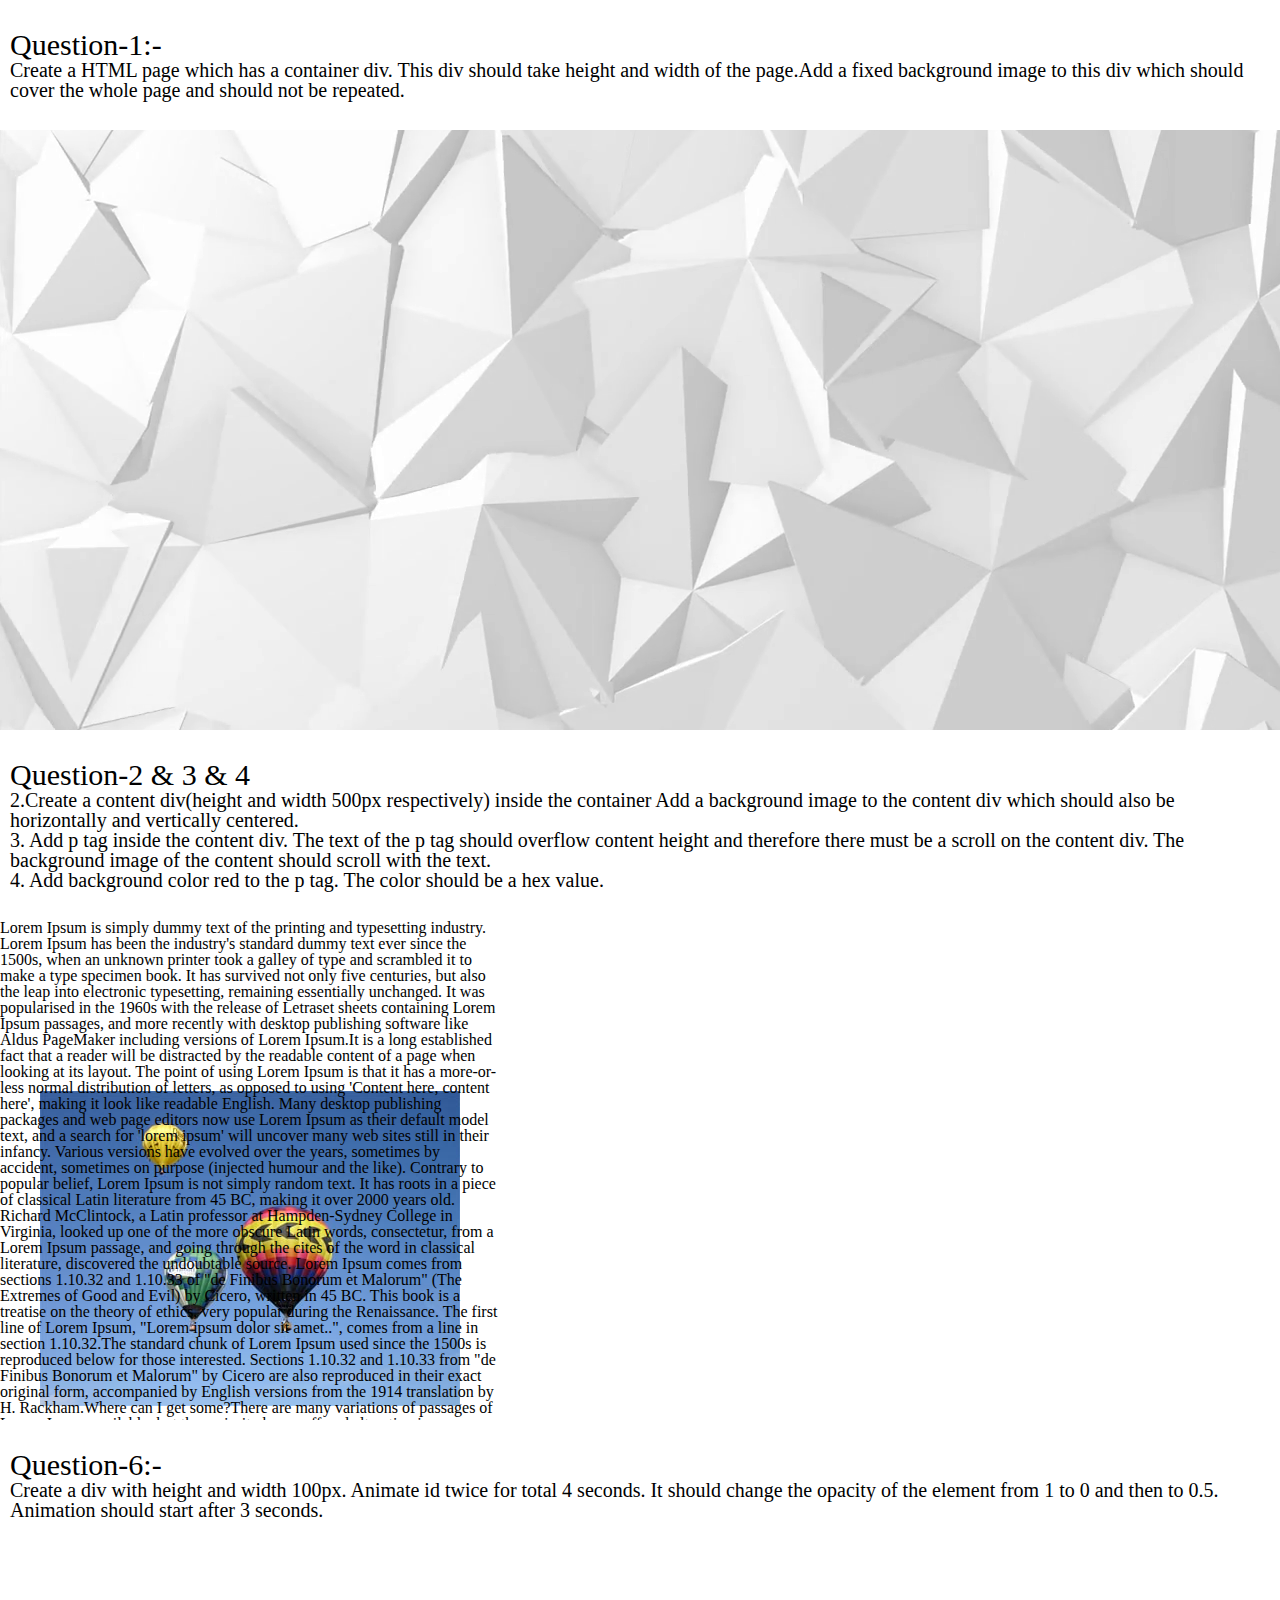
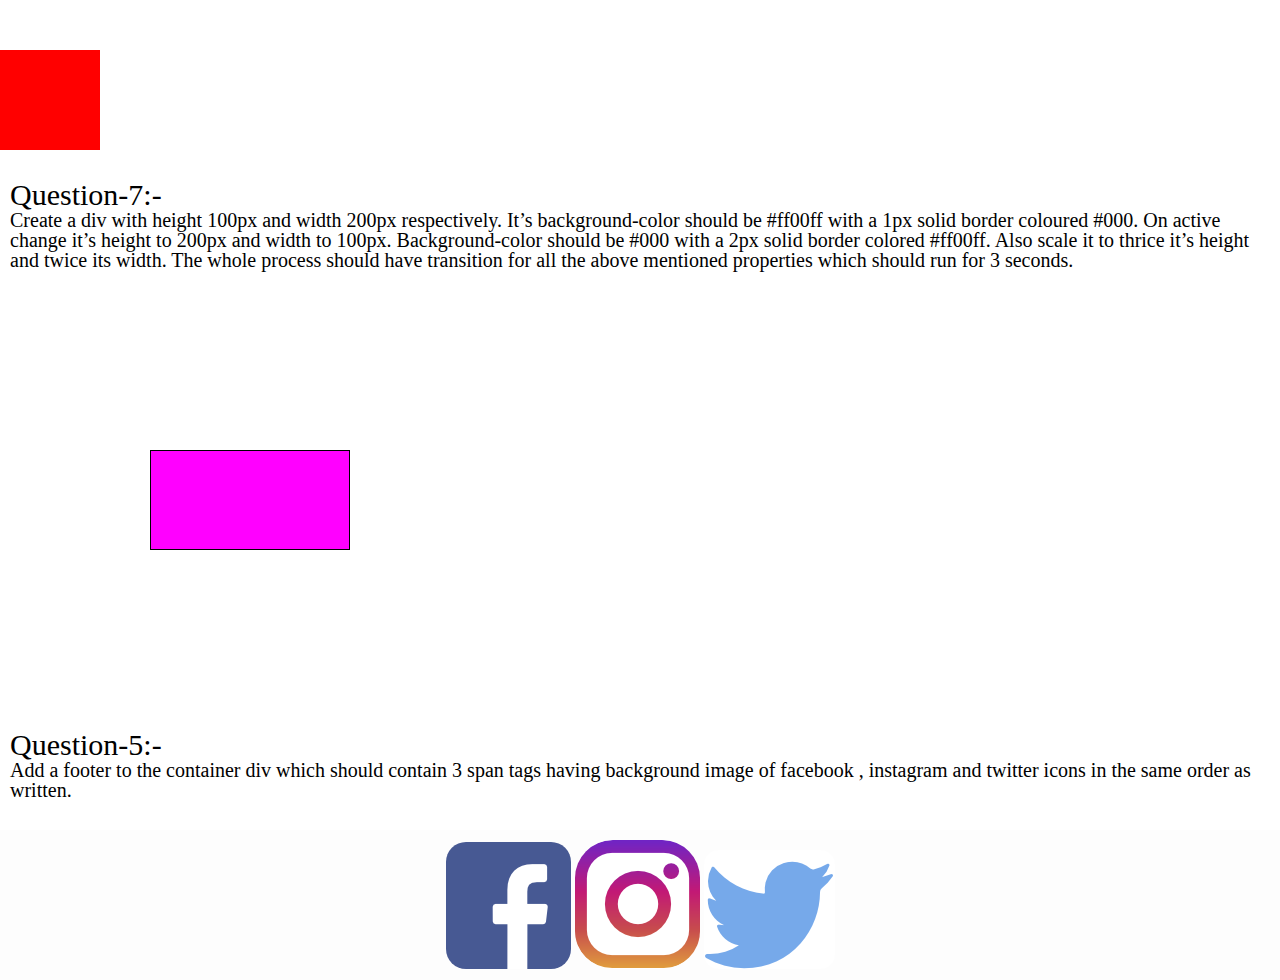
<file: Background,Animation and Sprites Exercise/index.html>
<!DOCTYPE html>
<html>
<head>
	<title>Background,Animation and Sprites Exercise</title>
	<meta charset="utf-8">
	<link rel="stylesheet" type="text/css" href="style.css">
</head>
<body>
	<h2>Question-1:-
		<p>Create a HTML page which has a container div. This div should take height and width of the page.Add a fixed background image to this div which should cover the whole page and should not be repeated. </p>
	</h2>
	<div class="container"></div>
	
	<h2>Question-2 & 3 & 4
		<p>2.Create a content div(height and width 500px respectively) inside the container Add a background image  to the content div which should also be horizontally and vertically centered.<br/>
		3. Add p tag inside the content div. The text of the p tag  should overflow content height and therefore there must be a scroll on the content div. The background image of the content should scroll with the text.
		<br/>4. Add background color red to the p tag. The color should be a hex value.</p>
	</h2>
	<div class="content">
		<p>Lorem Ipsum is simply dummy text of the printing and typesetting industry. Lorem Ipsum has been the industry's standard dummy text ever since the 1500s, when an unknown printer took a galley of type and scrambled it to make a type specimen book. It has survived not only five centuries, but also the leap into electronic typesetting, remaining essentially unchanged. It was popularised in the 1960s with the release of Letraset sheets containing Lorem Ipsum passages, and more recently with desktop publishing software like Aldus PageMaker including versions of Lorem Ipsum.It is a long established fact that a reader will be distracted by the readable content of a page when looking at its layout. The point of using Lorem Ipsum is that it has a more-or-less normal distribution of letters, as opposed to using 'Content here, content here', making it look like readable English. Many desktop publishing packages and web page editors now use Lorem Ipsum as their default model text, and a search for 'lorem ipsum' will uncover many web sites still in their infancy. Various versions have evolved over the years, sometimes by accident, sometimes on purpose (injected humour and the like).
		Contrary to popular belief, Lorem Ipsum is not simply random text. It has roots in a piece of classical Latin literature from 45 BC, making it over 2000 years old. Richard McClintock, a Latin professor at Hampden-Sydney College in Virginia, looked up one of the more obscure Latin words, consectetur, from a Lorem Ipsum passage, and going through the cites of the word in classical literature, discovered the undoubtable source. Lorem Ipsum comes from sections 1.10.32 and 1.10.33 of "de Finibus Bonorum et Malorum" (The Extremes of Good and Evil) by Cicero, written in 45 BC. This book is a treatise on the theory of ethics, very popular during the Renaissance. The first line of Lorem Ipsum, "Lorem ipsum dolor sit amet..", comes from a line in section 1.10.32.The standard chunk of Lorem Ipsum used since the 1500s is reproduced below for those interested. Sections 1.10.32 and 1.10.33 from "de Finibus Bonorum et Malorum" by Cicero are also reproduced in their exact original form, accompanied by English versions from the 1914 translation by H. Rackham.Where can I get some?There are many variations of passages of Lorem Ipsum available, but the majority have suffered alteration in some form, by injected humour, or randomised words which don't look even slightly believable. If you are going to use a passage of Lorem Ipsum, you need to be sure there isn't anything embarrassing hidden in the middle of text. All the Lorem Ipsum generators on the Internet tend to repeat predefined chunks as necessary, making this the first true generator on the Internet. It uses a dictionary of over 200 Latin words, combined with a handful of model sentence structures, to generate Lorem Ipsum which looks reasonable. The generated Lorem Ipsum is therefore always free from repetition, injected humour, or non-characteristic words etc.</p>
	</div>
	
	<h2>Question-6:- 
		<p> Create a div with height and width 100px. Animate id twice for total 4 seconds. It should change the opacity of the element from 1 to 0 and then to 0.5. Animation should start after 3 seconds.</p>
	</h2>
	<div id="animation"></div>
	
	<h2> Question-7:-
		<p>Create a div with height 100px and width 200px respectively. It’s background-color should be #ff00ff with a 1px solid border coloured #000. On active change it’s height to 200px and width to 100px. Background-color should be #000 with a 2px solid border colored #ff00ff. Also scale it to thrice it’s height and twice its width. The whole process should have transition for all the above mentioned properties which should run for 3 seconds.</p>
	</h2>
	<div class="animate"></div>
	
	<h2> Question-5:-
		<p>Add a footer to the container div which should contain 3 span tags having background image of facebook , instagram and twitter icons in the same order as written. </p> 
	</h2>
	<footer>
		<span class="fb-img"></span>
		<span class="insta-img"></span>
		<span class="twitter-img"></span>
	</footer>
</body>
</html>
</file>
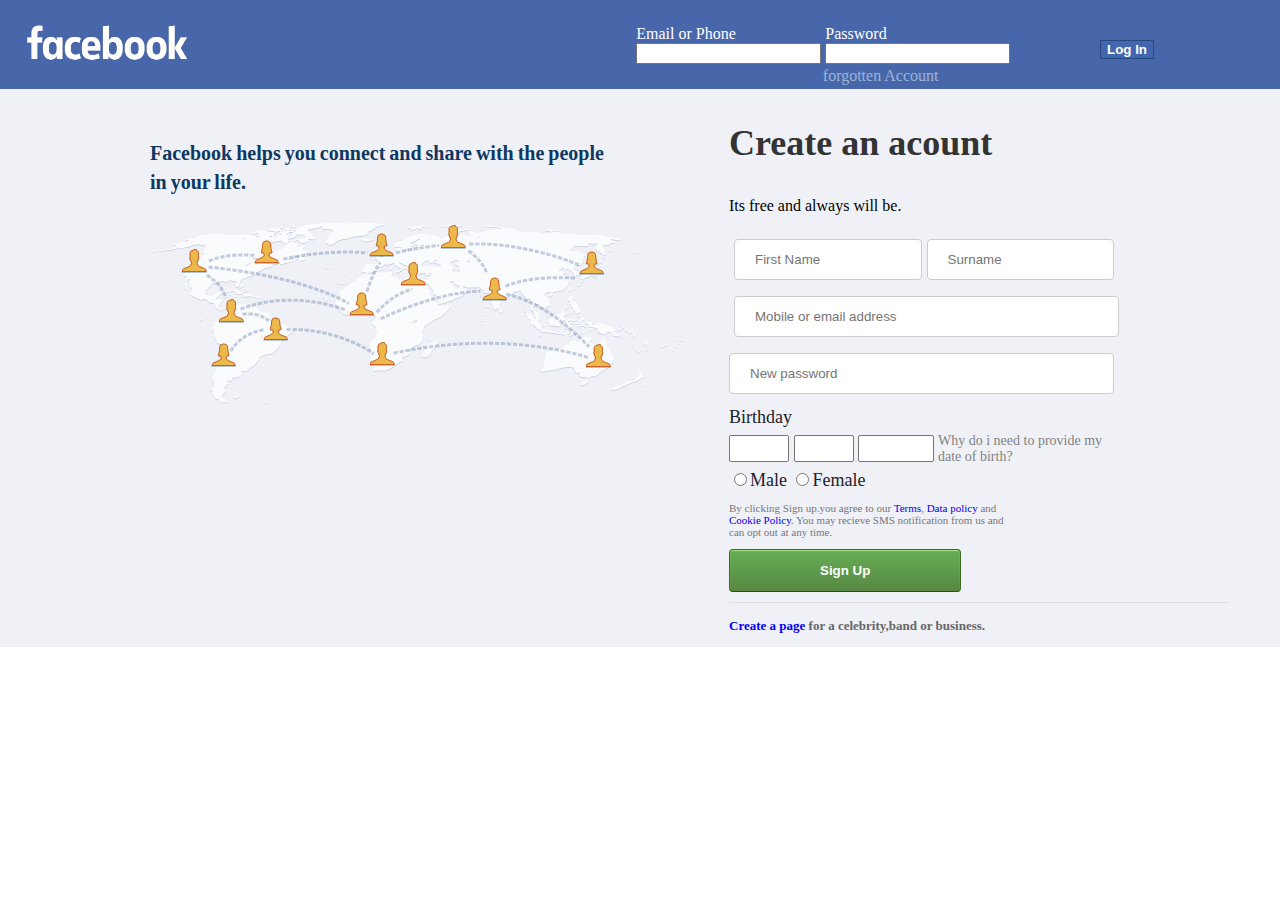
<file: Facebook login page/index.html>
<!DOCTYPE html>
<html>
<head>
	<title>Facebook page</title>
	<meta name="viewport" content="width=device-width,initial-scale=1,maximum-scale=1,user-scalable=no">
	<link rel="stylesheet" href="https://use.fontawesome.com/releases/v5.7.2/css/all.css" integrity="sha384-fnmOCqbTlWIlj8LyTjo7mOUStjsKC4pOpQbqyi7RrhN7udi9RwhKkMHpvLbHG9Sr" crossorigin="anonymous">
	<link rel="stylesheet" type="text/css" href="main.css">
</head>
<body>
	<header>
		<div class="head">
			<img src="images/facebook.png" width="100px" height="100px">
		</div>

		<div class="head" >
			<div class="email">
				<label for="Email">Email or Phone</label><br/>
				<input type="text" name="Email">
			</div>
			<div class="password">
				<label for="password">Password</label><br/>
				<input type="password" name="password">
			</div>
		</div>
			<div class="text"><a  href="javaScript:void(0)">forgotten Account</a> </div>

		</div>
		<div class="button">
			<button class="log"><a href="javaScript:void(0)"><b> Log In</b> </a> </button>
		</div>
	</header>

	<div class="content">
		<div class="left">
			<p>Facebook helps you connect and share with the people in your life.</p>
			<img src="images/logo.png">
		</div>

		<div class="form">
			<h2 >Create an acount</h2>
			<p>Its free and always will be.</p>

			<form>
				<div class="form1">
					<span class="namebox">
						<input type="text" name="First Name" placeholder="First Name" required>
						<input type="text" name="Surname" placeholder="Surname" required>
					</span>
					<div>
						<input type="text" name="email" placeholder="Mobile or email address" autocomplete="off" required>
					</div>
					<div>
						<input type="password" name="password" placeholder="New password" required>
					</div>
				</div>
				<div class="radio">
					<label for="birthday">Birthday</label>
					<div class="date">
						<input type="number" name="date" min="1" max="31" />
						<input type="number" name="month" min="1" max="12" />
						<input type="number" name="year" min="1900" max="9999" />
					</div>
				</div>
				<div class="text1">
					<a href="javaScript:void(0)">Why do i need to provide my <br/> date of birth?</a> 
				</div>
				<div class="radio">
					<input type="radio" name="gender" value="Male">Male
					<input type="radio" name="gender" value="Female">Female
				</div>
				<div class="policy">
					<p>By clicking Sign up.you agree to our <a href="javaScript:void(0)">Terms</a>,<a href="javaScript:void(0)"> Data policy</a> and<br/> <a href="javaScript:void(0)">Cookie Policy</a>. You may recieve SMS notification from us and<br/> can opt out at any time.</p>
				</div>

				<button class="button"><a href="javaScript:void(0)"><b>Sign Up</b></a> </button>

				<div class="create">
					<p><a href="javaScript:void(0)"><b> Create a page </a> for a celebrity,band or business.</b> </p>
				</div>

			</form>
		</div>
		
	</div>
</body>
</html>
</file>
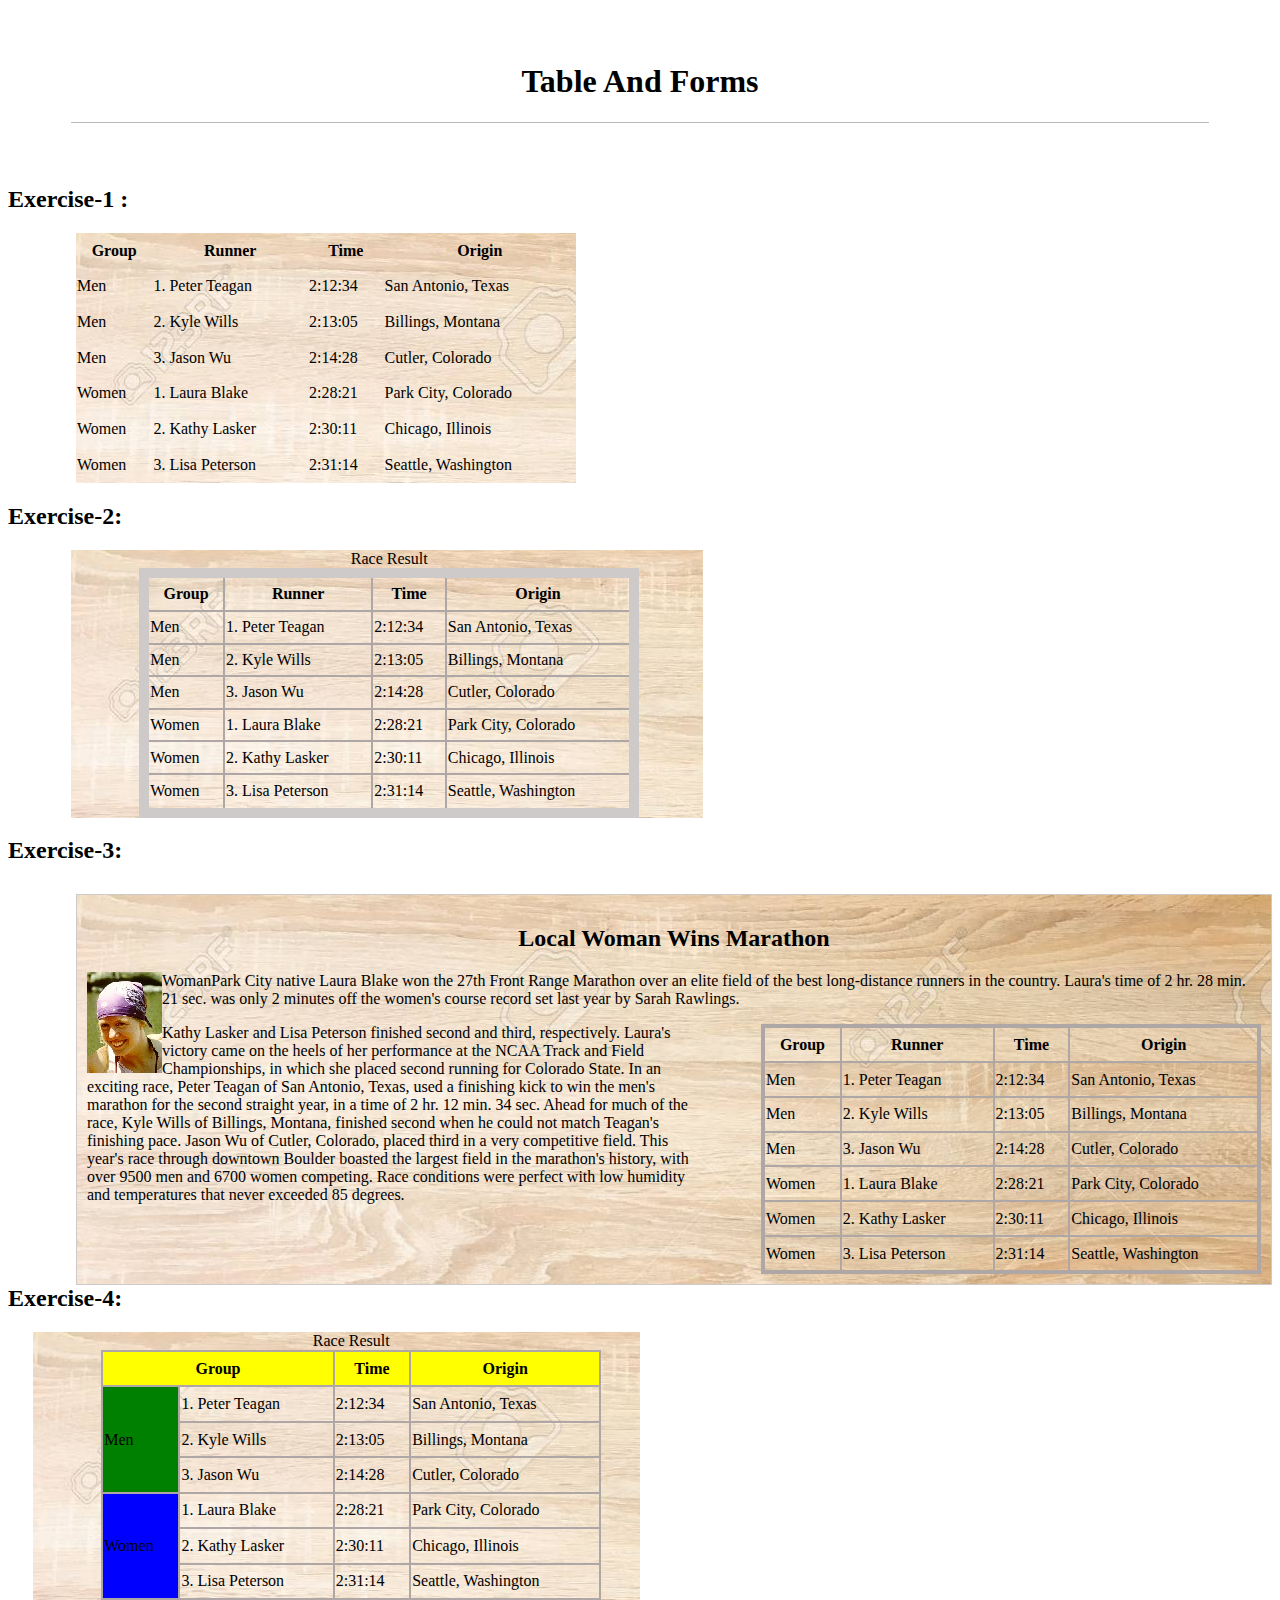
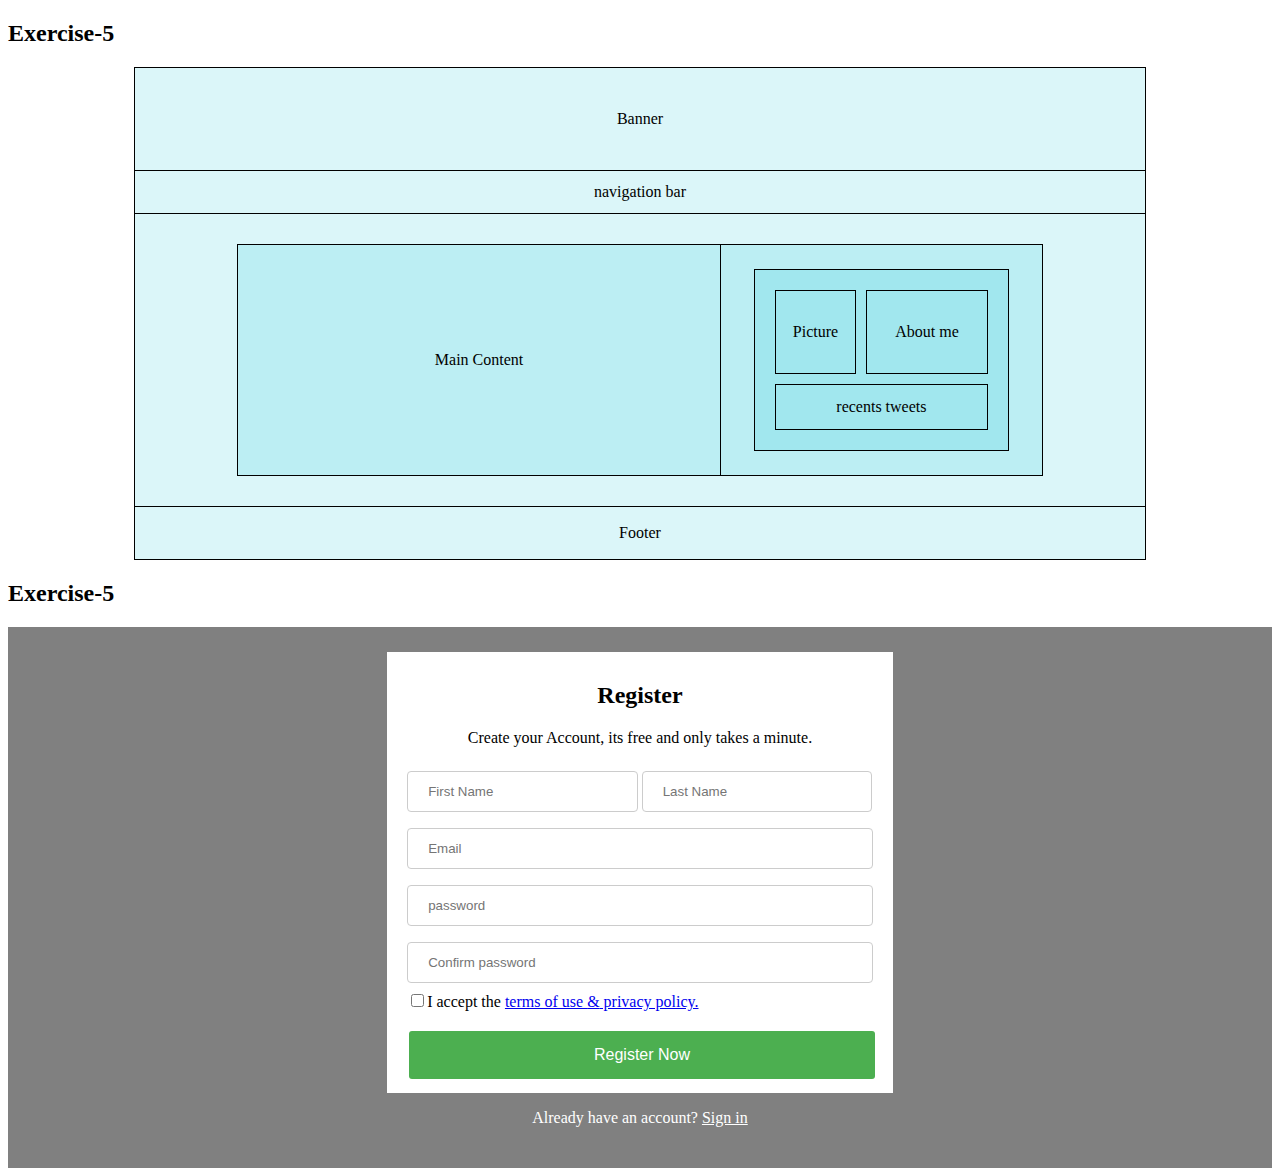
<file: Form and Tables/index.html>
<!DOCTYPE html>
<html>
<head>
	<title>Table and forms</title>
	<meta charset="utf-8">
	<link rel="stylesheet" type="text/css" href="style.css">
</head>
<body>
	<header>
		<h1> Table And Forms</h1>

	</header>
	<div class="ex1">
		<h2>Exercise-1 :</h2>
		<table>
			<tr>
				<th>Group</th>
				<th>Runner</th>
				<th>Time</th>
				<th>Origin</th>
			</tr>
			<tr>
				<td>Men</td>
		        <td>1. Peter Teagan</td>
		        <td>2:12:34</td>
		        <td>San Antonio, Texas</td>
		    </tr>
		    <tr>
		    	<td>Men</td>
		        <td>2. Kyle Wills</td>
		        <td>2:13:05</td>
		        <td>Billings, Montana</td>
		    </tr>
		    <tr>
		        <td>Men</td>
		        <td>3. Jason Wu</td>
		        <td>2:14:28</td>
		        <td>Cutler, Colorado</td>
		    </tr>
		    <tr>
		        <td>Women</td>
		        <td>1. Laura Blake</td>
		        <td>2:28:21</td>
		        <td>Park City, Colorado</td>
		    </tr>
		    <tr>
		        <td>Women</td>
		        <td>2. Kathy Lasker</td>
		        <td>2:30:11</td>
		        <td>Chicago, Illinois</td>
		    </tr>
		    <tr>
		        <td>Women</td>
		        <td>3. Lisa Peterson</td>
		        <td>2:31:14</td>
		        <td>Seattle, Washington</td>
		    </tr>
		</table>
	</div>
	<h2>Exercise-2:</h2>
	<div class="ex2">
		<table>
			<caption>Race Result</caption>
			<tr>
				<th>Group</th>
				<th>Runner</th>
				<th>Time</th>
				<th>Origin</th>
			</tr>
			<tr>
				<td>Men</td>
		        <td>1. Peter Teagan</td>
		        <td>2:12:34</td>
		        <td>San Antonio, Texas</td>
		    </tr>
		    <tr>
		    	<td>Men</td>
		        <td>2. Kyle Wills</td>
		        <td>2:13:05</td>
		        <td>Billings, Montana</td>
		    </tr>
		    <tr>
		        <td>Men</td>
		        <td>3. Jason Wu</td>
		        <td>2:14:28</td>
		        <td>Cutler, Colorado</td>
		    </tr>
		    <tr>
		        <td>Women</td>
		        <td>1. Laura Blake</td>
		        <td>2:28:21</td>
		        <td>Park City, Colorado</td>
		    </tr>
		    <tr>
		        <td>Women</td>
		        <td>2. Kathy Lasker</td>
		        <td>2:30:11</td>
		        <td>Chicago, Illinois</td>
		    </tr>
		    <tr>
		        <td>Women</td>
		        <td>3. Lisa Peterson</td>
		        <td>2:31:14</td>
		        <td>Seattle, Washington</td>
		    </tr>
		</table>
	</div>
	<div class="ex">
			<h2>Exercise-3:</h2>

			<div class="ex3">
				<h2>Local Woman Wins Marathon</h2>
				<img src="images/blake.jpg">
				<p>
					WomanPark City native Laura Blake won the 27th Front Range Marathon over an elite field of the best long-distance runners in the country. Laura's time of 2 hr. 28 min. 21 sec. was only 2 minutes off the women's course record set last year by Sarah Rawlings.
			<table>
				<tr>
					<th>Group</th>
					<th>Runner</th>
					<th>Time</th>
					<th>Origin</th>
				</tr>
				<tr>
					<td>Men</td>
			        <td>1. Peter Teagan</td>
			        <td>2:12:34</td>
			        <td>San Antonio, Texas</td>
			    </tr>
			    <tr>
			    	<td>Men</td>
			        <td>2. Kyle Wills</td>
			        <td>2:13:05</td>
			        <td>Billings, Montana</td>
			    </tr>
			    <tr>
			        <td>Men</td>
			        <td>3. Jason Wu</td>
			        <td>2:14:28</td>
			        <td>Cutler, Colorado</td>
			    </tr>
			    <tr>
			        <td>Women</td>
			        <td>1. Laura Blake</td>
			        <td>2:28:21</td>
			        <td>Park City, Colorado</td>
			    </tr>
			    <tr>
			        <td>Women</td>
			        <td>2. Kathy Lasker</td>
			        <td>2:30:11</td>
			        <td>Chicago, Illinois</td>
			    </tr>
			    <tr>
			        <td>Women</td>
			        <td>3. Lisa Peterson</td>
			        <td>2:31:14</td>
			        <td>Seattle, Washington</td>
			    </tr>
			</table>

					Kathy Lasker and Lisa Peterson finished second and third, respectively. Laura's victory came on the heels of her performance at the NCAA Track and Field Championships, in which she placed second running for Colorado State.

					In an exciting race, Peter Teagan of San Antonio, Texas, used a finishing kick to win the men's marathon for the second straight year, in a time of 2 hr. 12 min. 34 sec. Ahead for much of the race, Kyle Wills of Billings, Montana, finished second when he could not match Teagan's finishing pace. Jason Wu of Cutler, Colorado, placed third in a very competitive field.

					This year's race through downtown Boulder boasted the largest field in the marathon's history, with over 9500 men and 6700 women competing. Race conditions were perfect with low humidity and temperatures that never exceeded 85 degrees.</p>
			
			
		</div>
	</div>

	<h2>Exercise-4:</h2>
	<div class="ex4">
		<div>
			<table>
				<caption>Race Result</caption>
				<tr style="background-color: yellow">
					<th colspan="2">Group</th>
					<th>Time</th>
					<th>Origin</th>
				</tr>
				<tr>
					<td rowspan="3" style="background-color: green">Men</td>
			        <td>1. Peter Teagan</td>
			        <td>2:12:34</td>
			        <td>San Antonio, Texas</td>
			    </tr>
			    <tr>
			        <td>2. Kyle Wills</td>
			        <td>2:13:05</td>
			        <td>Billings, Montana</td>
			    </tr>
			    <tr>
			        <td>3. Jason Wu</td>
			        <td>2:14:28</td>
			        <td>Cutler, Colorado</td>
			    </tr>
			    <tr>
			        <td rowspan="3"style="background-color: blue" >Women</td>
			        <td>1. Laura Blake</td>
			        <td>2:28:21</td>
			        <td>Park City, Colorado</td>
			    </tr>
			    <tr>
			        <td>2. Kathy Lasker</td>
			        <td>2:30:11</td>
			        <td>Chicago, Illinois</td>
			    </tr>
			    <tr>
			        <td>3. Lisa Peterson</td>
			        <td>2:31:14</td>
			        <td>Seattle, Washington</td>
			    </tr>
			</table>
			</div>
	</div>

	<h2>Exercise-5</h2>
	<div class="ex5">
		<table>
			<tr>
				<td class="banner">Banner</td>
			</tr>

			<tr>
				<td class="nav">navigation bar</td> 
			</tr>
			<tr>
				<td class="content">
					<table class="sec">
						<tr class="nested">
							<td class="left">Main Content</td>
							<td class="right">
								<table class="third" cellspacing="10">
									<tr>
										<td class="top1">Picture</td>
										<td class="top2">About me</td>
									</tr>
									<tr>
										<td colspan="2" class="bottom">recents tweets</td>
									</tr>
								</table> <!-- End of third table -->
							</td>
						</tr>
					</table> <!-- End of second table -->

				</td>
			</tr>
			<tr>
				<td class="footer">Footer</td>
			</tr>
		</table> <!-- End of Main table -->
	</div>

	<h2>Exercise-5</h2>
	<div class="reg">
		<form>
			<h2>Register</h2>
			<p>Create your Account, its free and only takes a minute.</p>
				<input type="text" name="first name" placeholder="First Name">
				<input type="text" name="Lastname" placeholder="Last Name">
			<input type="email" name="Email" placeholder="Email">
			<input type="password" name="password" placeholder="password">
			<input type="password" name="password" placeholder="Confirm password">
			<input type="checkbox" name="checkbox"><span>I accept the <a href="javaScript:void(0)"> terms of use </span> &<a href="javaScript:void(0)"> privacy policy.</a></p> 

			<input type="button" name="Register" value="Register Now">
		</form>
		<footer>
			<p>Already have an account? <a href="javaScript:void(0)">Sign in</a></p>
		</footer>
	</div>
</body>
</html>
</file>
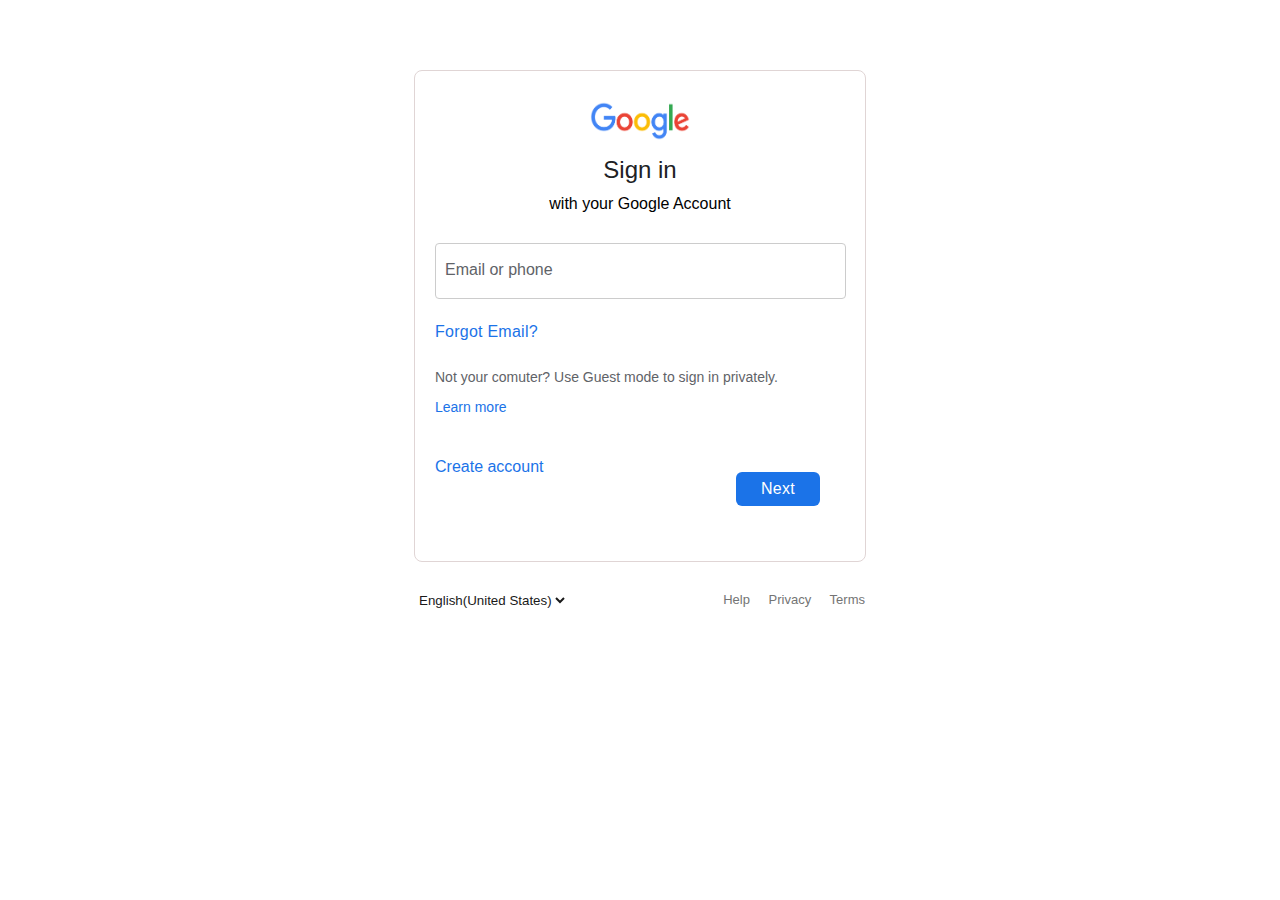
<file: Gmail login page/index.html>
<!DOCTYPE html>
<html>
<head>
    <title>Gmail</title>
    <meta name="viewport" content="width=device-width, initial-scale=1">
    <link rel="stylesheet" type="text/css" media="screen" href="main.css">
</head>
<body>
    <div class="container">
        <div class="top"><img src="images/google_pic1.png" alt="google pic" height="40px" width="100px" ></div>
            <p align="middle" class="head1">Sign in</p>
            <p  class="head2">with your Google Account</p>
            <form class="form-label form-css-label">
                <div class="row">
                    <div class="user-input-wrp">
                        <br/>
                        <input id="name" type="text" class="inputText" autocomplete="off" required>
                        <span class="floating-label">Email or phone </span>
                    </div>

                </div>
            </form>
        <div class="middle"><a href="#"> Forgot Email?</a></div>
        <div class="content1">
            <div>Not your comuter? Use Guest mode to sign in privately.</div>
            <div class="content2"><a href="#">Learn more</a></div>
        </div>

        <div class="content3">
            <a href="#">Create account</a>
            <button class="button"><a href="#" name="Next">Next</a> </button>
        </div>
        
    </div>
    <div class="footer">
        <select class="select" name="English(United States)">
            <option value="English(United States)">English(United States)</option>
            <option value="Afrikaans">Afrikaans</option>
            <option value="catala">catala</option>
            <option value="Dansk">Dansk</option>
            <option value="eesti">eesti</option>
            <option value="Hindi">Hindi</option>
            <option value="Filipino">Filipino</option>
            <option value="galego">galego</option>
            <option value="isiZulu">isiZulu</option>
            <option value="magyar">magyar</option>
        </select>
        <div class="footer1">
            <span><a href="#"> Help</a> </span>
            <span><a href="#">Privacy</a></span>
            <span><a href="#"> Terms</a> </span>
        </div>
    </div>

</body>
</html>
</file>
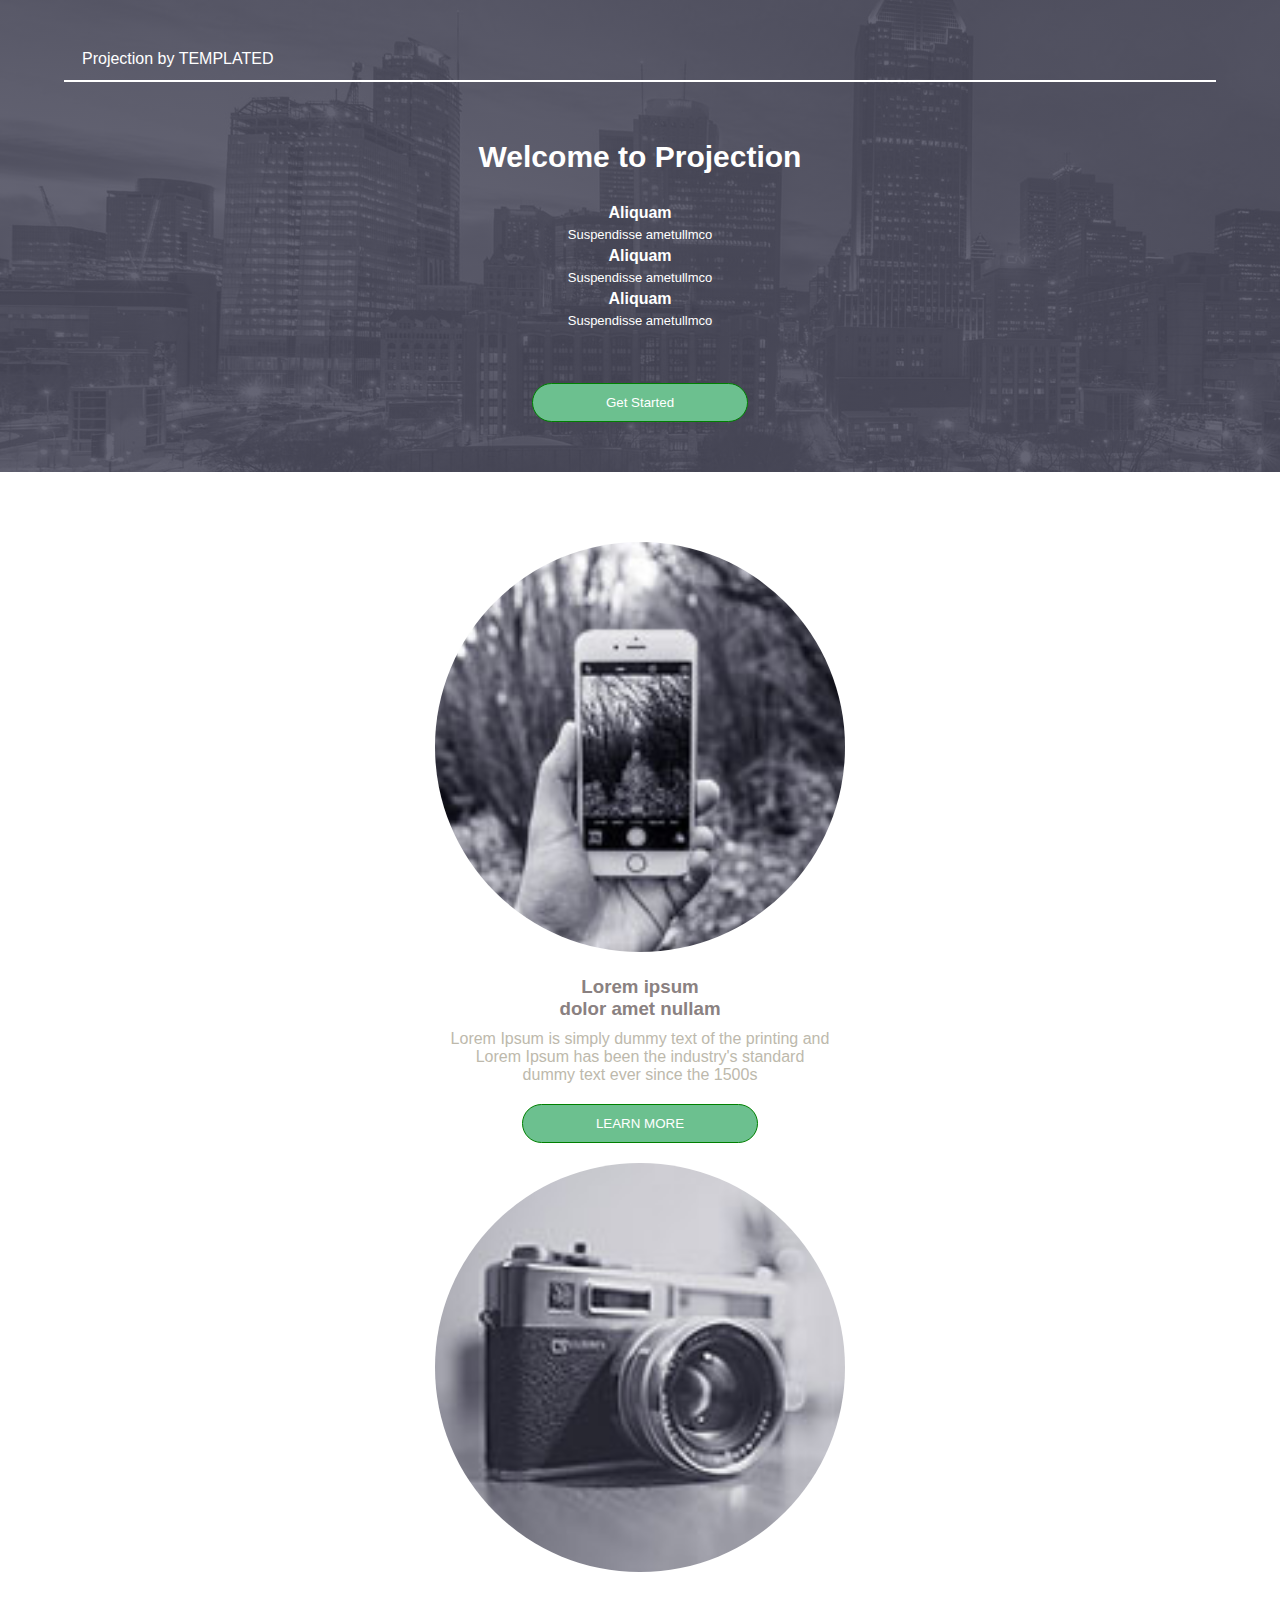
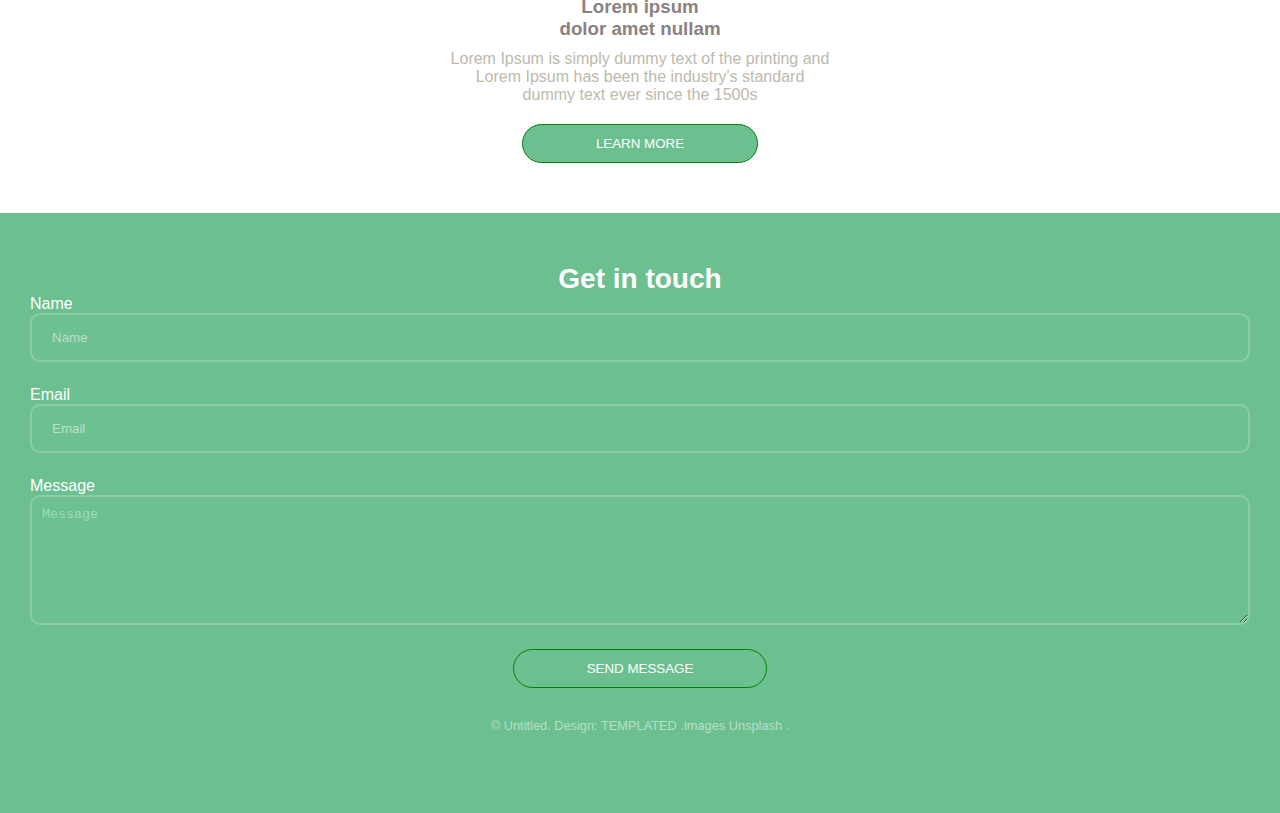
<file: mobileFirst/index.html>
<!DOCTYPE html>
<html>
<head>
	<title>Welcome to projection</title>
	<link rel="stylesheet" type="text/css" href="style.css">
	<meta charset="utf-8">
	<meta name="viewport" content="width=device-width, initial-scale=1.0">
	<link rel="stylesheet" href="https://use.fontawesome.com/releases/v5.7.2/css/all.css" integrity="sha384-fnmOCqbTlWIlj8LyTjo7mOUStjsKC4pOpQbqyi7RrhN7udi9RwhKkMHpvLbHG9Sr" crossorigin="anonymous">
	<link href='https://fonts.googleapis.com/css?family=Sofia' rel='stylesheet'>
</head>
<body>
	<header>
		<div class="container">
			<div class="logo">
				<a href="javaScript:void(0)">Projection by TEMPLATED</a>
			</div>
			<ul class="bars">
				<li>
					<i class="fas fa-bars"></i>
					<ul class="on-hover"> 
						<li><a href="javaScript:void(0)">Home</a></li>
						<li><a href="javaScript:void(0)">Generic</a></li>
						<li><a href="javaScript:void(0)">Elements</a></li>
					</ul>
				</li>
			</ul>
			<ul class="menu">
				<li><a href="javaScript:void(0)">Home</a></li>
				<li><a href="javaScript:void(0)">Generic</a></li>
				<li><a href="javaScript:void(0)">Elements</a></li>
			</ul>

		</div>	
		<div class="content">
			<h2>Welcome to Projection</h2>
			<ul>
				<li>
					<i class="fas fa-car"></i>
					<h3>Aliquam</h3>
					<p>Suspendisse ametullmco</p>
				</li>
				<li>
					<i class="fas fa-camera"></i>
					<h3>Aliquam</h3>
					<p>Suspendisse ametullmco</p>
				</li>
				<li>
					<i class="fas fa-bug"></i>
					<h3>Aliquam</h3>
					<p>Suspendisse ametullmco</p>
				</li>
			</ul>
		</div>
		<div class="btn">
			<button>Get Started</button>
		</div>

	</header>

	<div class="middle">
		<div class="tab1">
				<img src="images/pic01.jpg" alt="icon">
				<h3>Lorem ipsum<br/> dolor amet nullam</h3>
				<p>Lorem Ipsum is simply dummy text of the printing and<br/> Lorem Ipsum has been the industry's standard<br/> dummy text ever since the 1500s</p>
				<button>LEARN MORE</button>
			</div>
		<div class="tab1">
				<img src="images/pic02.jpg" alt="icon">
				<h3>Lorem ipsum <br/>dolor amet nullam</h3>
				<p>Lorem Ipsum is simply dummy text of the printing and<br/> Lorem Ipsum has been the industry's standard<br/> dummy text ever since the 1500s</p>
				<button>LEARN MORE</button>

			</div>
	</div>

	<footer>
		<h3>Get in touch</h3>
		<form>
			<div class="field half first">
				<label for="name" id="name">Name</label>
				<input type="text" name="Name" placeholder="Name" required>
			</div>
			<div class="field half">
				<label for="email">Email</label><br/>
				<input type="Email" name="Email" placeholder="Email" required>
			</div>
			<div class="field">
				<label for="message">Message</label>
				<textarea name="message" form="usrform">Message</textarea>
			</div>
			<div class="btn">
				<button type="submit">SEND MESSAGE</button>
			</div>

		</form>
		<div class="copyright">
			© Untitled. Design:
			<a href="javaScript:void(0)">TEMPLATED</a>
			.images
			<a href="javaScript:void(0)">Unsplash</a>
			.
		</div>
	</footer>
	</body>
</html>
</file>
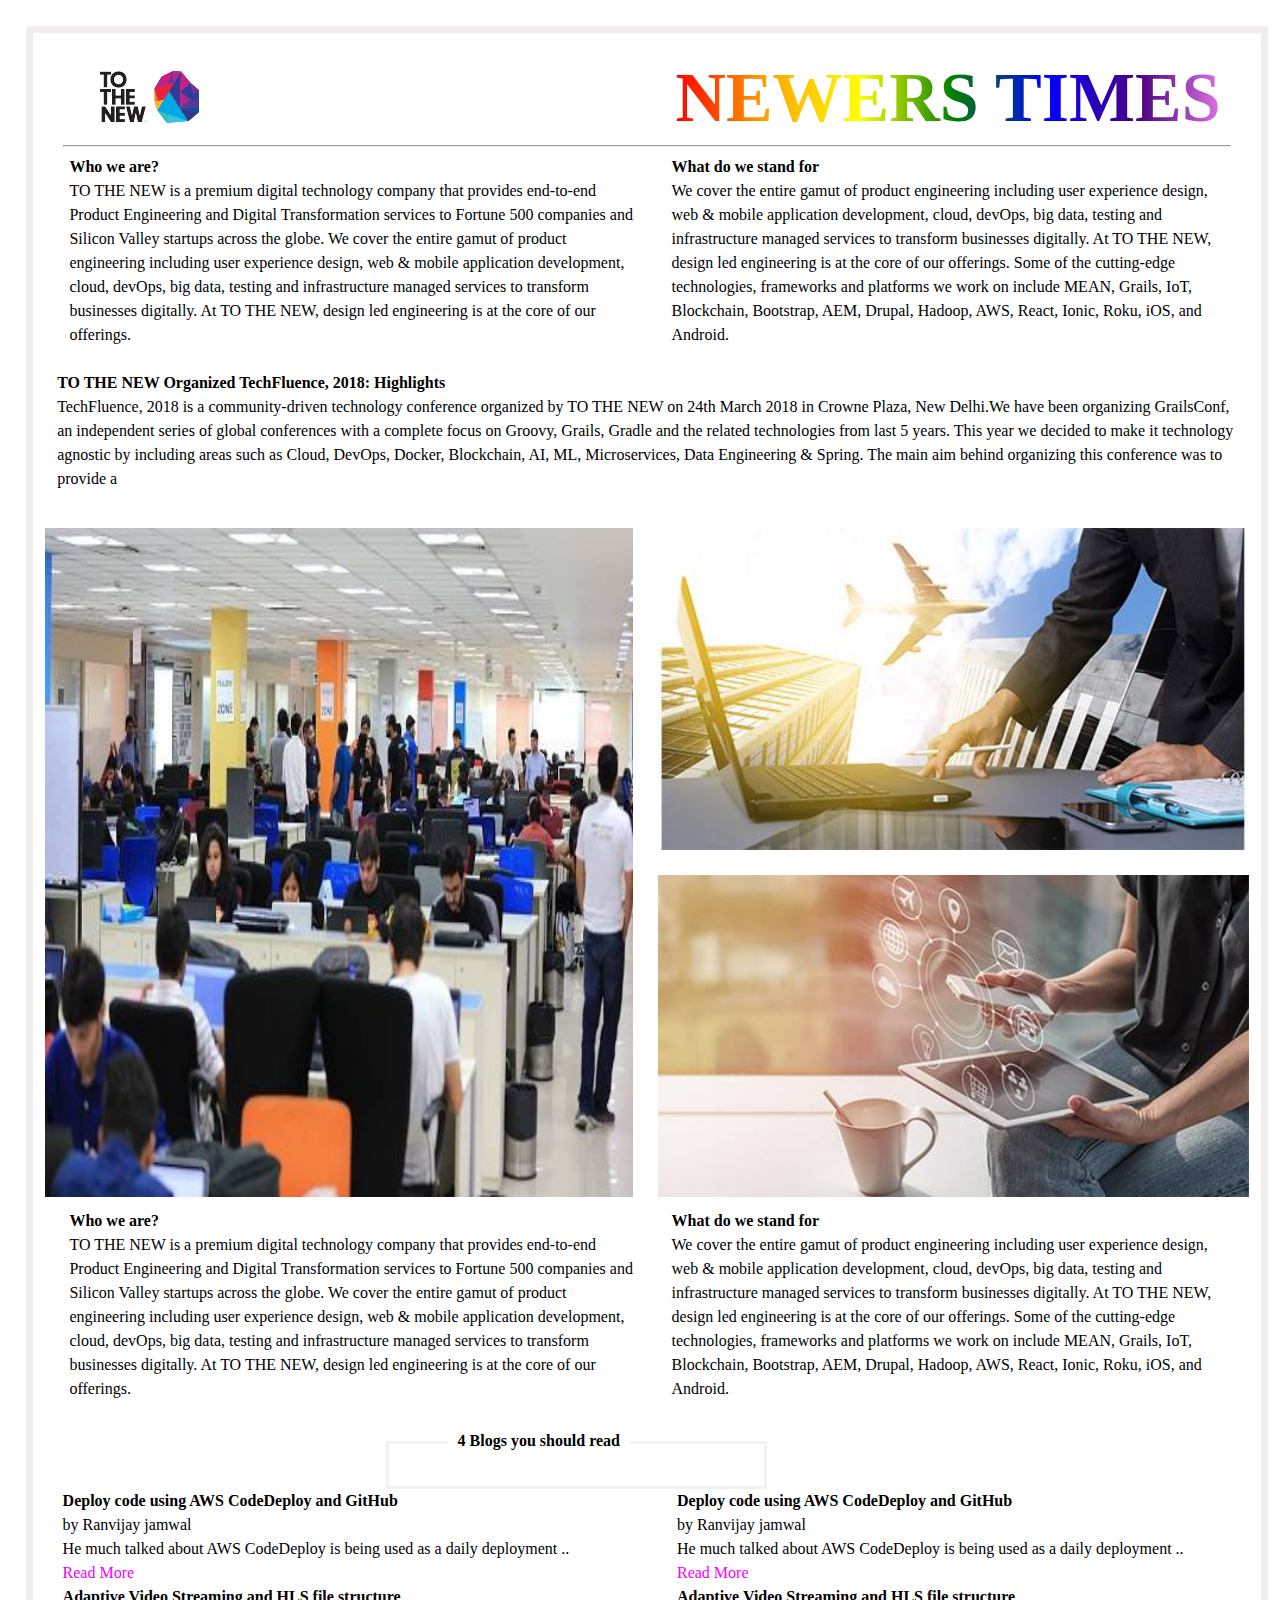
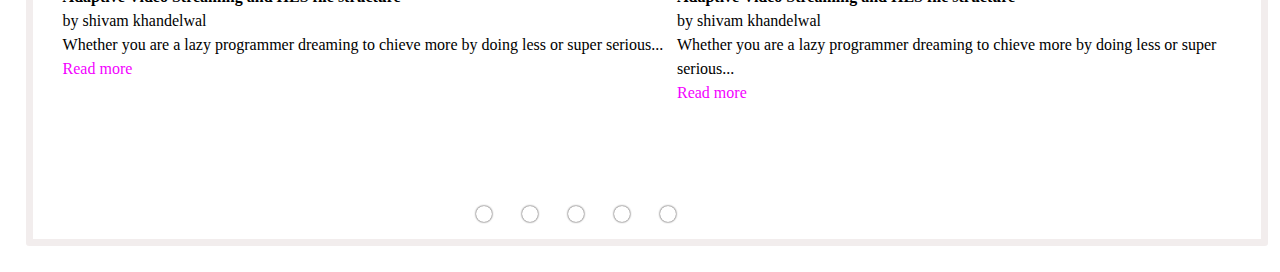
<file: NewersTimes_page/index.html>
<!DOCTYPE html>
<html>
<head>
	<title>Newers Times</title>
	<meta charset="utf-8">
	<link rel="stylesheet" type="text/css" href="style.css">
	<link rel="stylesheet" href="https://use.fontawesome.com/releases/v5.7.2/css/all.css" integrity="sha384-fnmOCqbTlWIlj8LyTjo7mOUStjsKC4pOpQbqyi7RrhN7udi9RwhKkMHpvLbHG9Sr" crossorigin="anonymous">
</head>
<body>
	
	<div class="content">
		<div class="container">
		<header class="head">
			<div class="logo"><img src="images/logo.png"> </div>
			<p class="h1">NEWERS TIMES</p>
		</header>
		<hr/>
		</div>
		<div class="col1">
			<section>
				<h2>Who we are?</h2>
				<p>TO THE NEW is a premium digital technology company that provides end-to-end Product Engineering and Digital Transformation services to Fortune 500 companies and Silicon Valley startups across the globe.
				We cover the entire gamut of product engineering including user experience design, web & mobile application development, cloud, devOps, big data, testing and infrastructure managed services to transform businesses digitally. At TO THE NEW, design led engineering is at the core of our offerings.</p>
			</section>

			<section class="aside">
				<h2>What do we stand for</h2>
				<p>We cover the entire gamut of product engineering including user experience design, web & mobile application development, cloud, devOps, big data, testing and infrastructure managed services to transform businesses digitally. At TO THE NEW, design led engineering is at the core of our offerings. Some of the cutting-edge technologies, frameworks and platforms we work on include MEAN, Grails, IoT, Blockchain, Bootstrap, AEM, Drupal, Hadoop, AWS, React, Ionic, Roku, iOS, and Android.</p>
			</section>
		</div>

		<div class="col3">
			<h2>TO THE NEW Organized TechFluence, 2018: Highlights</h2>
			<p>TechFluence, 2018 is a community-driven technology conference organized by TO THE NEW on 24th March 2018 in Crowne Plaza, New Delhi.We have been organizing GrailsConf, an independent series of global conferences with a complete focus on Groovy, Grails, Gradle and the related technologies from last 5 years.  This year we decided to make it technology agnostic by including areas such as Cloud, DevOps, Docker, Blockchain, AI, ML, Microservices, Data Engineering & Spring.  The main aim behind organizing this conference was to provide a </p>
		</div>

		<div class="table">
			<table >
				<tr>
					<td rowspan="2"><img src="images/pic01.jpg" alt="TTN Image" width="100%" height="100%"> </td>
					<td><img src="images/pic02.jpg"> </td>
				</tr>
				<tr>
					<td><img src="images/pic03.jpg"> </td>
				</tr>
			</table>
		</div>
		
		<div class="col1">
			<section>
				<h2>Who we are?</h2>
				<p>TO THE NEW is a premium digital technology company that provides end-to-end Product Engineering and Digital Transformation services to Fortune 500 companies and Silicon Valley startups across the globe.
				We cover the entire gamut of product engineering including user experience design, web & mobile application development, cloud, devOps, big data, testing and infrastructure managed services to transform businesses digitally. At TO THE NEW, design led engineering is at the core of our offerings.</p>
			</section>

			<section class="aside">
				<h2>What do we stand for</h2>
				<p>We cover the entire gamut of product engineering including user experience design, web & mobile application development, cloud, devOps, big data, testing and infrastructure managed services to transform businesses digitally. At TO THE NEW, design led engineering is at the core of our offerings. Some of the cutting-edge technologies, frameworks and platforms we work on include MEAN, Grails, IoT, Blockchain, Bootstrap, AEM, Drupal, Hadoop, AWS, React, Ionic, Roku, iOS, and Android.</p>
			</section>
		</div>
		<div class="bottom">
			<div class="box">
				<h2>4 Blogs you should read</h2>
				
			</div>	
			<div class="left">
		   		<h2>Deploy code using AWS CodeDeploy and GitHub</h2>
		   		<span>by Ranvijay jamwal</span>
		   		<p>He much talked about AWS CodeDeploy is being used as a daily deployment ..</p>
		   		<span><a href="javaScript:void(0)">Read More</a> </span>

		   		<h2>Adaptive Video Streaming and HLS file structure</h2>
		   		<span>by shivam khandelwal</span>
		   		<p>Whether you are a lazy programmer dreaming to chieve more by doing less or super serious... </p>
		   		<span><a href="javaScript:void(0)">Read more</a> </span>
			</div>
			<div class="right">
		   		<h2>Deploy code using AWS CodeDeploy and GitHub</h2>
		   		<span>by Ranvijay jamwal</span>
		   		<p>He much talked about AWS CodeDeploy is being used as a daily deployment ..</p>
		   		<span><a href="javaScript:void(0)">Read More</a> </span>

		   		<h2>Adaptive Video Streaming and HLS file structure</h2>
		   		<span>by shivam khandelwal</span>
		   		<p>Whether you are a lazy programmer dreaming to chieve more by doing less or super serious... </p>
		   		<span><a href="javaScript:void(0)">Read more</a> </span>
			</div>

			<div class="icon">
				<ul>
					<li><i class="fab fa-linkedin-in"></i></li>
					<li><i class="fab fa-twitter"></i></li>
					<li><i class="fab fa-facebook-f"></i></li>
					<li><i class="fab fa-youtube"></i></li>
					<li><i class="fas fa-ellipsis-h"></i></li>

				</ul>
			</div>
	</div>
	</div>
</body>
</html>
</file>
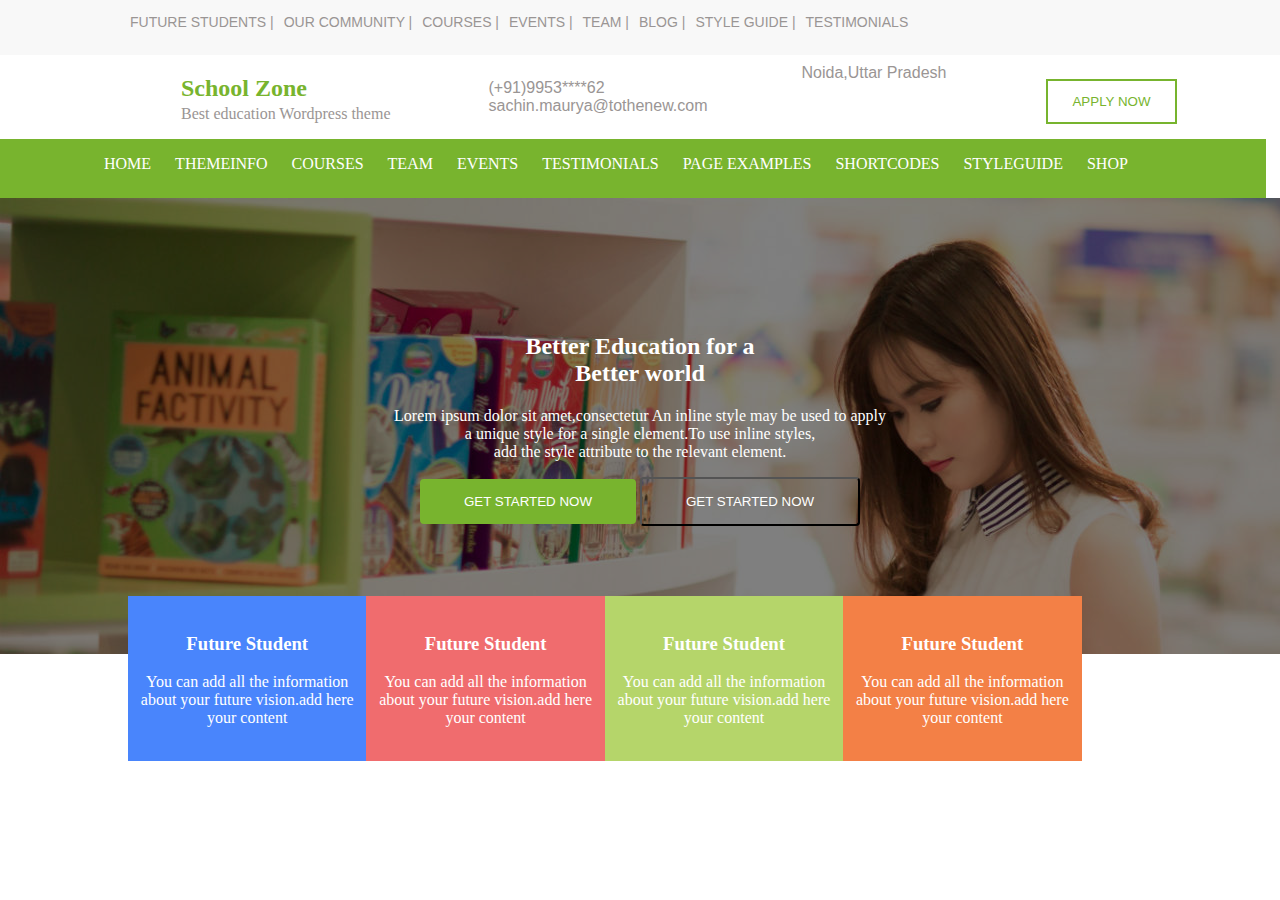
<file: pageLayout/index.html>
<!DOCTYPE html>
<html>
<head>
	<title>Page Layout</title>
	<link rel="stylesheet" href="https://use.fontawesome.com/releases/v5.7.2/css/all.css" integrity="sha384-fnmOCqbTlWIlj8LyTjo7mOUStjsKC4pOpQbqyi7RrhN7udi9RwhKkMHpvLbHG9Sr" crossorigin="anonymous">
	<link rel="stylesheet" href="https://use.fontawesome.com/releases/v5.7.2/css/all.css" integrity="sha384-fnmOCqbTlWIlj8LyTjo7mOUStjsKC4pOpQbqyi7RrhN7udi9RwhKkMHpvLbHG9Sr" crossorigin="anonymous">
	<link rel="stylesheet" type="text/css" href="main.css">
</head>
<body>
	<header>
		<div class="top">
			<ul>
				<li>FUTURE STUDENTS | </li>
				<li> OUR COMMUNITY | </li>
				<li> COURSES | </li>
				<li> EVENTS | </li>
				<li> TEAM | </li>
				<li> BLOG | </li>
				<li> STYLE GUIDE | </li>
				<li> TESTIMONIALS  </li>

			</ul>
			<ul class="socialIcon">
				<i class="fab fa-facebook-f" style="color: green"></i>
				<i class="fab fa-twitter " style="color: green"></i>
				<i class="fab fa-instagram" style="color: green"></i>
				<i class="fab fa-pinterest-square" style="color: green"></i>
				<i class="fab fa-google-plus-g" style="color: green"></i>
			</ul>
		</div><!-- End of top tag -->
		<div class="top2">
			<div class="left">
				<i class="fas fa-graduation-cap"></i>
				<h2>School Zone</h2>
				<p>Best education Wordpress theme</p>
			</div>
			<div class="middle">
				<i class="fas fa-phone "></i>
				<p>(+91)9953****62 <br/>sachin.maurya@tothenew.com</p>
				
			</div>
			<div class="right">
				<i class="fas fa-map-marker"></i>
				<p>Noida,Uttar Pradesh</p>
			</div>
			<button><a href="javaScript:void(0)">APPLY NOW</a> </button>
			
			
		</div> <!-- End of top second part -->

		<div class="nav">
			<ul>
				<li>HOME</li>
				<li>THEMEINFO</li>
				<li>COURSES</li>
				<li>TEAM</li>
				<li>EVENTS</li>
				<li>TESTIMONIALS</li>
				<li>PAGE EXAMPLES</li>
				<li>SHORTCODES</li>
				<li>STYLEGUIDE</li>
				<li>SHOP</li>
				<li><i class="fas fa-search"></i></li>

			</ul>
		</div><!-- End of navigation bar -->
	</header>
	<div class="content" >
			<div class="layer">
				<div class="start">
					<h2>Better Education for a<br/> Better world</h2>
					<p>Lorem ipsum dolor sit amet,consectetur An inline style may be used to apply <br/> a unique style for a single element.To use inline styles,<br/> add the style attribute to the relevant element.</p>

					<button class="button1">GET STARTED NOW</button>
						<button class="button2">GET STARTED NOW</button>
				</div>

			</div>
	</div>
	<!-- End of content tag -->

	<div class="bottom">
		<div class="box1">
			<i class="fas fa-user-graduate"></i>
			<h3>Future Student</h3>
			<p>You can add all the information about your future vision.add here your content</p>
		</div>

		<div class="box2">
			<i class="fas fa-user-friends"></i>
			<h3>Future Student</h3>
			<p>You can add all the information about your future vision.add here your content</p>
		</div>
		<div class="box3">
			<i class="fas fa-clipboard-list"></i>
			<h3>Future Student</h3>
			<p>You can add all the information about your future vision.add here your content</p>
		</div>
		<div class="box4">
			<i class="far fa-calendar-alt"></i>
			<h3>Future Student</h3>
			<p>You can add all the information about your future vision.add here your content</p>
		</div>
	</div>
		
</body> <!-- end of body tag -->
</html>
</file>
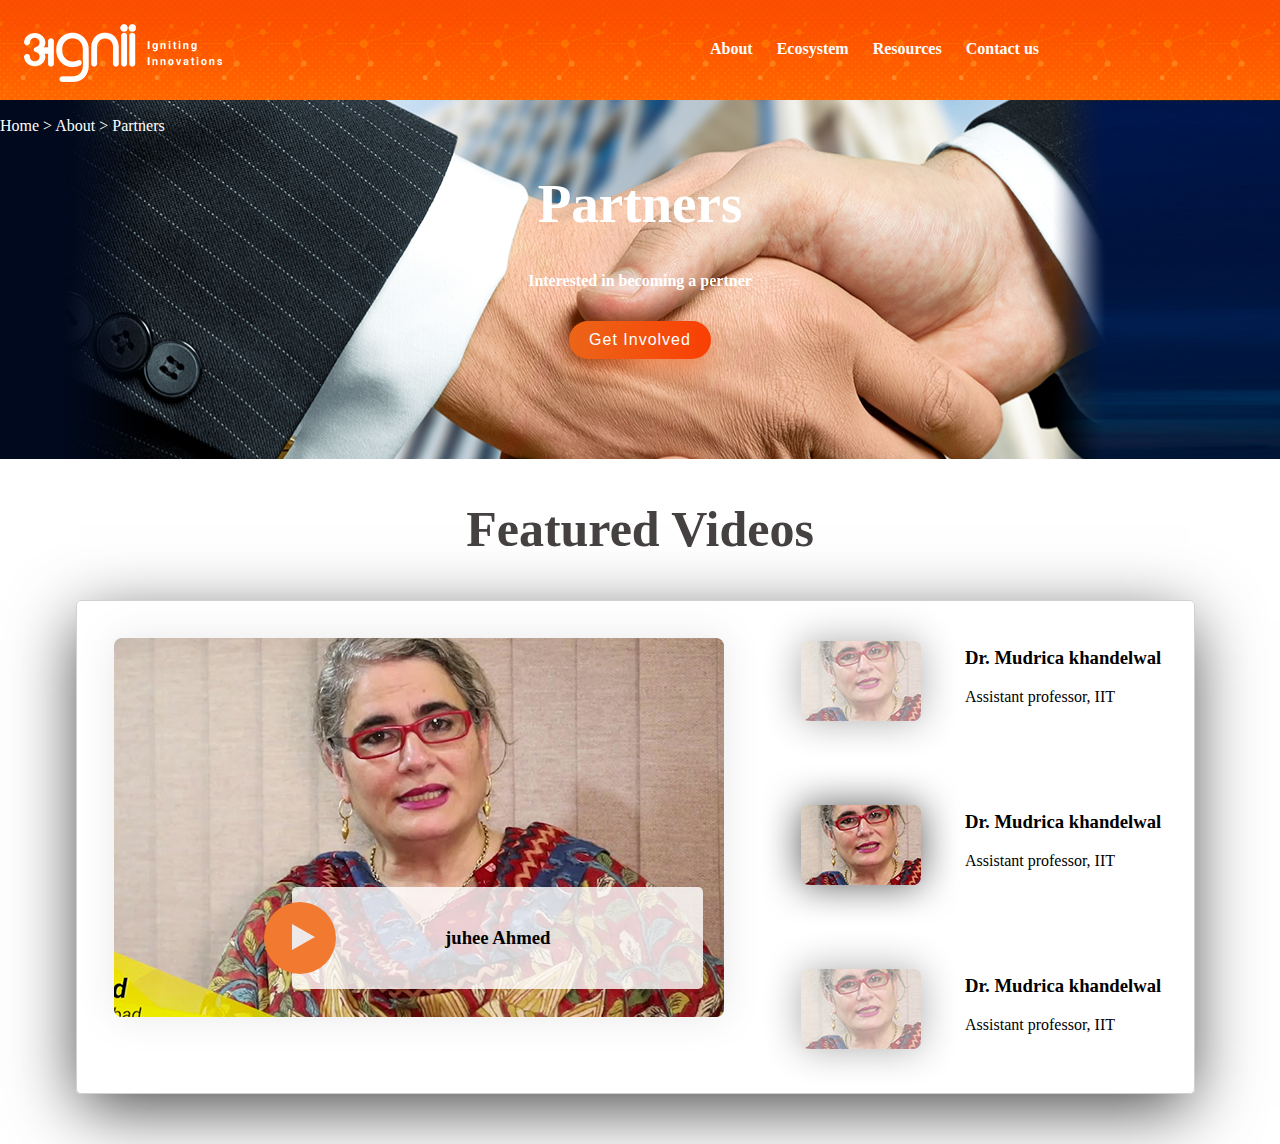
<file: PageLayout2/index.html>
<!DOCTYPE html>
<html>
<head>
	<title>Agni Page Layout</title>
	<meta charset="utf-8">
	<link rel="stylesheet" type="text/css" href="style.css">
	<link rel="stylesheet" href="https://use.fontawesome.com/releases/v5.7.2/css/all.css" integrity="sha384-fnmOCqbTlWIlj8LyTjo7mOUStjsKC4pOpQbqyi7RrhN7udi9RwhKkMHpvLbHG9Sr" crossorigin="anonymous">
</head>
<body>
	<header>
		<img src="images/Logo.png" class="logo">
		<ul>
			<li><a href="javaScript:void(0)"><i class="fas fa-home"></i></a></li>
			<li>
				<a href="javaScript:void(0)">About</a> 
				<div class="dropdwn">
					<ul>
						<li>Link1</li>
						<li>Link2</li>
						<li>Link3</li>
						<li>Link4</li>
					</ul>
				</div>
				<!-- <i class="fas fa-angle-down"> -->
			</li>
			<li><a href="javaScript:void(0)">Ecosystem</a></li>
			<li><a href="javaScript:void(0)">Resources</a></li>
			<li><a href="javaScript:void(0)">Contact us</a></li>
			<li><a href="javaScript:void(0)"><i class="far fa-user-circle"></i></a></li>
			<li><a href="javaScript:void(0)"><i class="fas fa-angle-down"></i></a></li>
		</ul>
	</header>
	<div class="banner">
		<p><a href="javaScript:void(0)">Home</a> > <a href="javaScript:void(0)">About</a> > <a href="javaScript:void(0)">Partners</a></p>
		<div class="banner-on" >
			<h1>Partners</h1>
			<p>Interested in becoming a pertner</p>
			<button>Get Involved</button>
		</div>
	</div>
	<div class="middle">
		<h2>Featured Videos</h2>
	</div>

	<div class="bottom">
		<div class="left">
			<img src="images/image-1.png">
			<div class="play">
				<h3>juhee Ahmed</h3>
			</div>
			<div class="playbox">
				<div class="arrow">
					
				</div>
			</div>
		</div>
		<div class="right">
			<div class="img">
				<img src="images/images-2.png">
			</div>
			<div class="text">
				<h3>Dr. Mudrica khandelwal</h3>
				<p>Assistant professor, IIT</p>
			</div>
		</div>
		<div class="right">
			<div class="img1">
				<img src="images/images-2.png">
			</div>
			<div class="text">
				<h3>Dr. Mudrica khandelwal</h3>
				<p>Assistant professor, IIT</p>
			</div>
			
		</div>
		<div class="right">
			<div class="img">
				<img src="images/images-2.png">
			</div>
			<div class="text">
				<h3>Dr. Mudrica khandelwal</h3>
				<p>Assistant professor, IIT</p>
			</div>
		</div>
	</div>
</body>
</html>
</file>
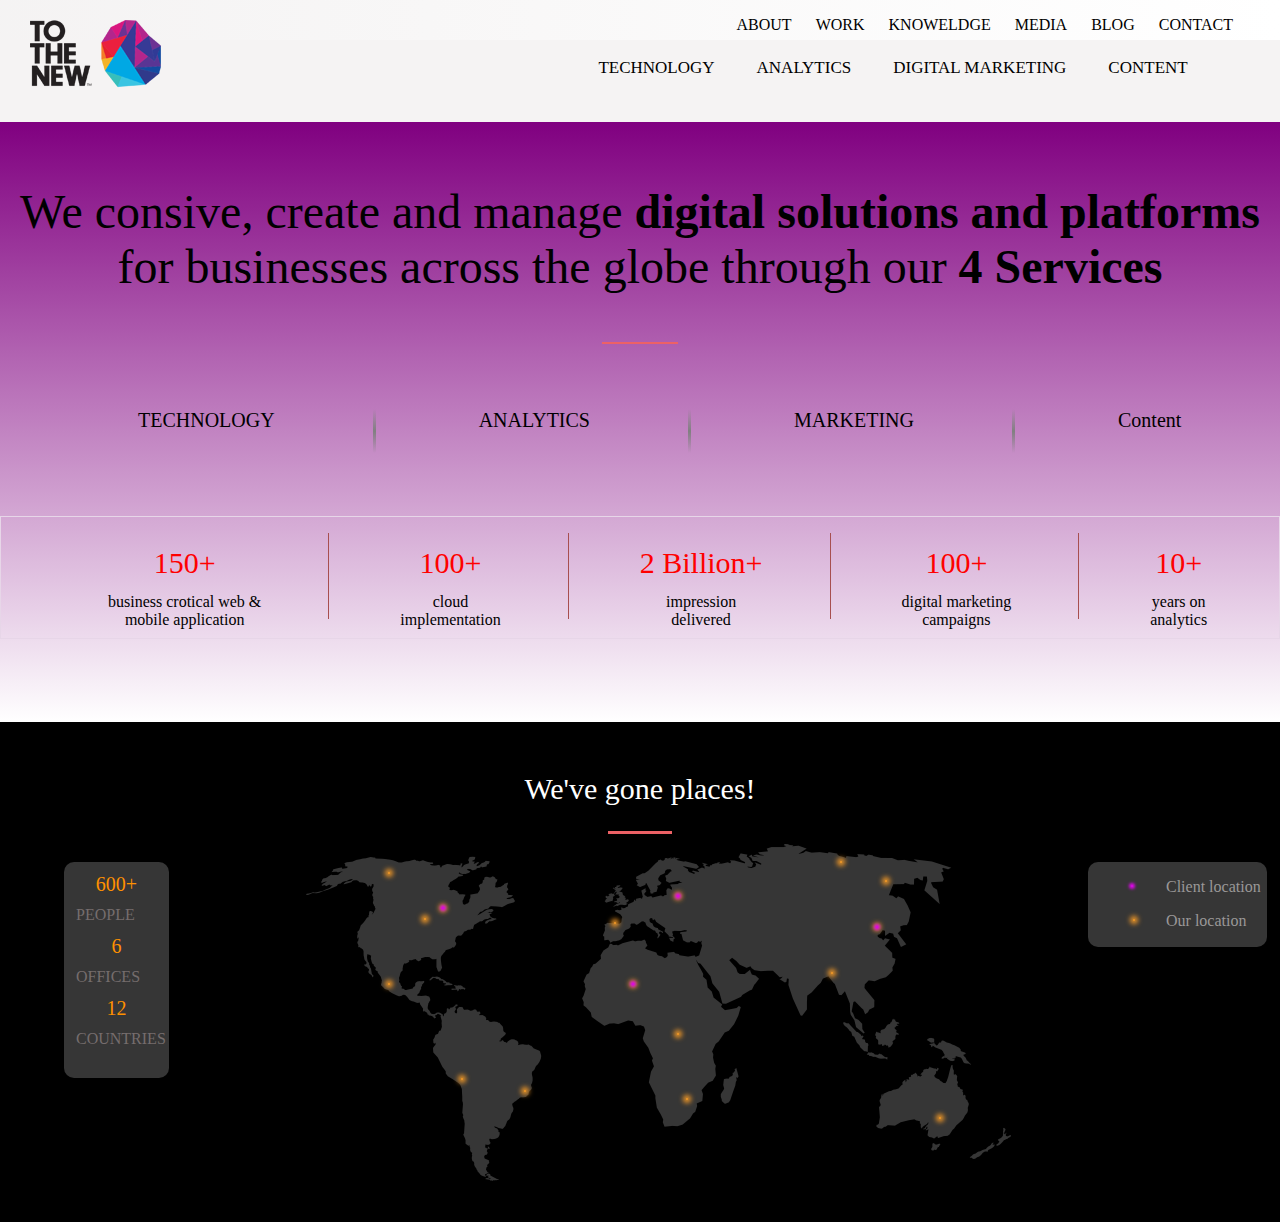
<file: Practice_Session/index.html>
<!DOCTYPE html>
<html>
<head>
	<title>TOtheNew</title>
	<meta charset="utf-8">
	<link rel="stylesheet" type="text/css" href="style.css">
	<link rel="stylesheet" href="https://use.fontawesome.com/releases/v5.7.2/css/all.css" integrity="sha384-fnmOCqbTlWIlj8LyTjo7mOUStjsKC4pOpQbqyi7RrhN7udi9RwhKkMHpvLbHG9Sr" crossorigin="anonymous">
</head>
<body>
	<header>
		<div class="top">
			<ul>
				<li><a href="javaScript:void(0)">ABOUT</a></li>
				<li><a href="javaScript:void(0)">WORK</a></li>
				<li><a href="javaScript:void(0)">KNOWELDGE</a></li>
				<li><a href="javaScript:void(0)">MEDIA</a></li>
				<li><a href="javaScript:void(0)">BLOG</a></li>
				<li><a href="javaScript:void(0)">CONTACT</a></li>
			</ul>
		</div>
		<div class="top2">
			<div class="logo">
				<img src="images/logo.png">
			</div>
			<ul>
				<li><a href="javaScript:void(0)">TECHNOLOGY</a></li>
				<li><a href="javaScript:void(0)">ANALYTICS</a></li>
				<li><a href="javaScript:void(0)">DIGITAL MARKETING</a></li>
				<li><a href="javaScript:void(0)">CONTENT</a></li>
			</ul>
		</div>
	</header>

	<div class="bannerSection">
		<div class="para">
			<p>We consive, create and manage <b>digital solutions and platforms</b> for businesses across the globe through our <b>4 Services</b></p>
			<hr/>
		</div>
		<div class="icon">
			<ul>
				<li>
					<i class="fas fa-cogs"></i>
					<p>TECHNOLOGY</p>
				</li>
				<li>
					<i class="fas fa-chart-line"></i>
					<p>ANALYTICS</p>
				</li>
				<li>
					<i class="fas fa-bullseye"></i>
					<p>MARKETING</p>
				</li>
				<li>
					<i class="fas fa-align-center"></i>
					<p>Content</p>
				</li>
			</ul>
		</div>

		<div class="bottom">
			<ul>
				<li>
					<p>150+</p>
					<span>business crotical web & <br/> mobile application</span>
				</li>
				<li>
					<p>100+</p>
					<span>cloud <br/>implementation</span>
				</li>
				<li>
					<p>2 Billion+</p>
					<span>impression<br/> delivered</span>
				</li>
				<li>
					<p>100+</p>
					<span>digital marketing<br/> campaigns</span>
				</li>
				<li>
					<p>10+</p>
					<span>years on <br/>analytics</span>
				</li>
			</ul>
		</div>
	</div>
	<div class="footer">
		<p class="p">We've gone places!</p>
		<hr/>
		<div class="map">
			<img src="images/map.png">
			<span class="points point1"></span>
			<span class="points point2"></span>
			<span class="points point3"></span>
			<span class="points point4"></span>
			<span class="points point5"></span>
			<span class="points point6"></span>
			<span class="points point7"></span>
			<span class="points point8"></span>
			<span class="points point9"></span>
			<span class="points point10"></span>
			<span class="points point11"></span>
			<span class="points point12"></span>
			<span class="points point13"></span>
			<span class="points point14"></span>
			<span class="points point15"></span>
			<span class="points point16"></span>
			<span class="pointsb point1"></span>
			<span class="pointsb point2"></span>
			<span class="pointsb point3"></span>
			<span class="pointsb point4"></span>
		</div>
		<div class="box1">
			<p>600+</p>
			<span>PEOPLE</span>
			<p>6</p>
			<span>OFFICES</span>
			<p>12</p>
			<span>COUNTRIES</span>
		</div>
		<div class="box2">
			<span class="pointsb point1_1"></span>
			<p>Client location</p>
			<span class="points point1_2"></span>
			<p>Our location</p>
		</div>
	</div>
</body>
</html>
</file>
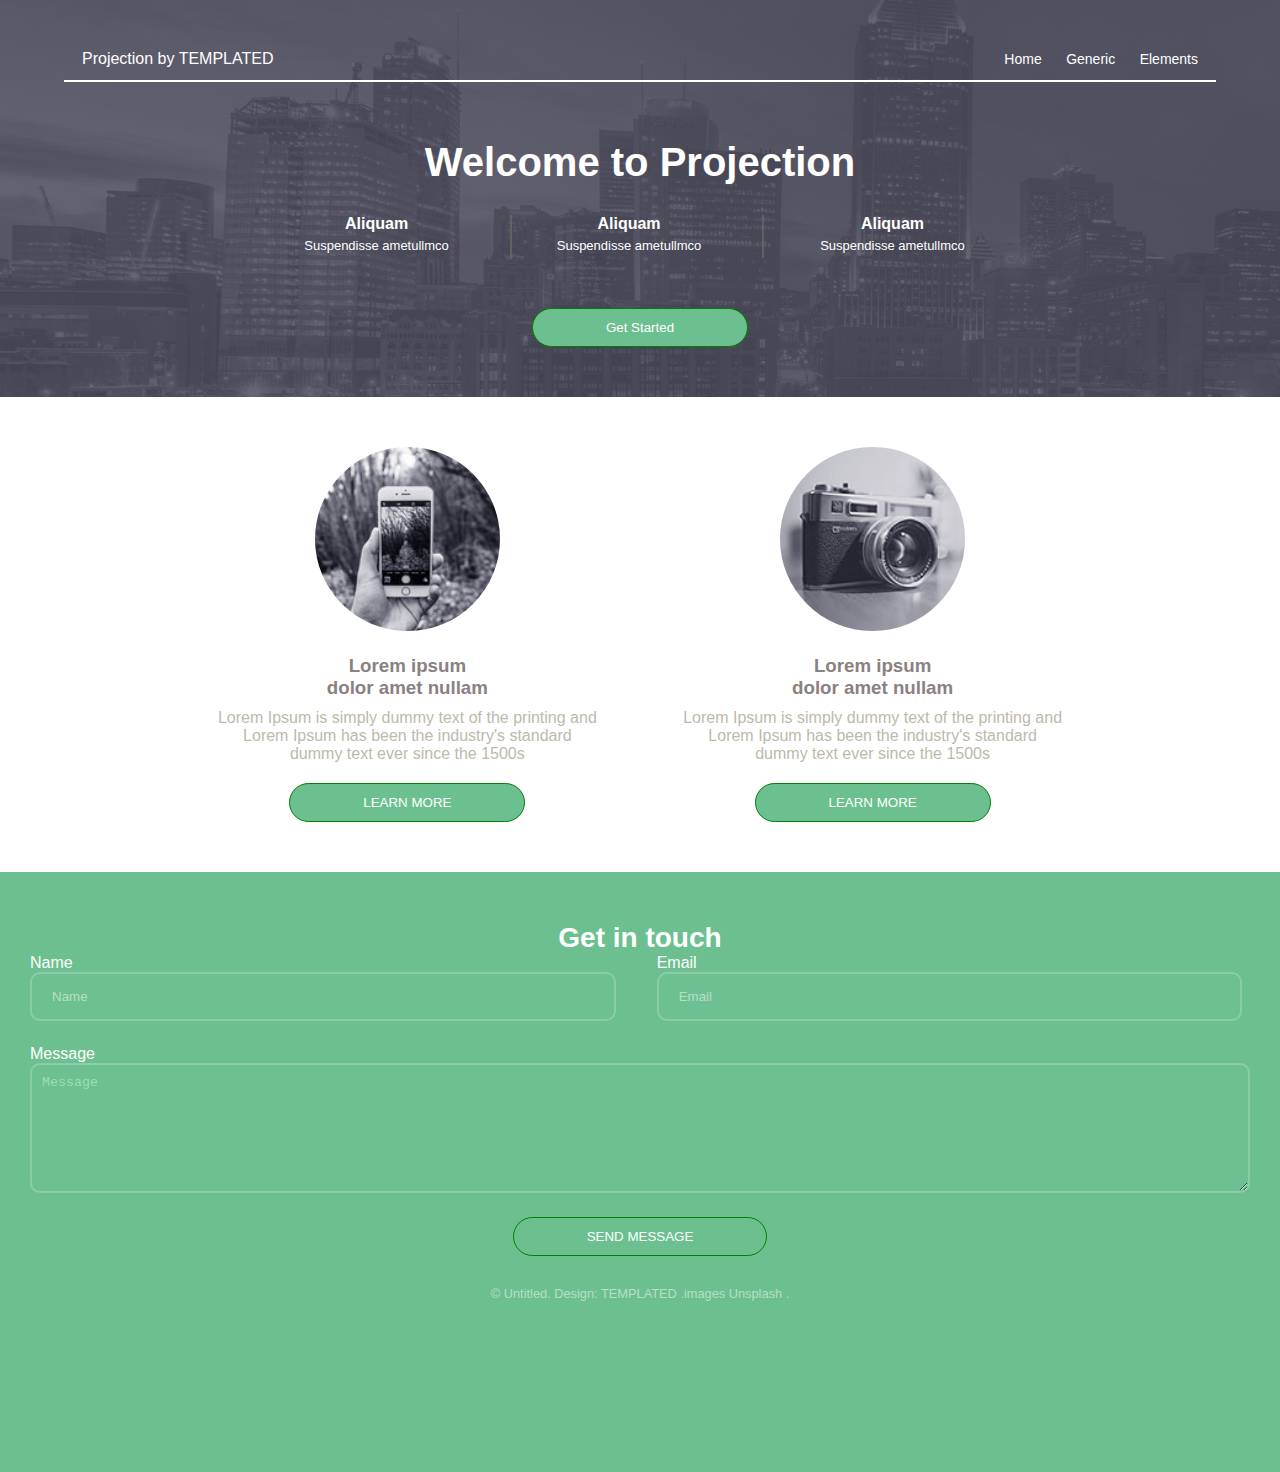
<file: Responsive page/index.html>
<!DOCTYPE html>
<html>
<head>
	<title>Welcome to projection</title>
	<link rel="stylesheet" type="text/css" href="style.css">
	<meta charset="utf-8">
	<meta name="viewport" content="width=device-width, initial-scale=1.0">
	<link rel="stylesheet" href="https://use.fontawesome.com/releases/v5.7.2/css/all.css" integrity="sha384-fnmOCqbTlWIlj8LyTjo7mOUStjsKC4pOpQbqyi7RrhN7udi9RwhKkMHpvLbHG9Sr" crossorigin="anonymous">
	<link href='https://fonts.googleapis.com/css?family=Sofia' rel='stylesheet'>
</head>
<body>
<header>
	<div class="container">
		<div class="logo">
			<a href="javaScript:void(0)">Projection by TEMPLATED</a>
		</div>
		<ul class="bars">
			<li><i class="fas fa-bars"></i></li>
		</ul>
		<ul class="menu">
			<li><a href="javaScript:void(0)">Home</a></li>
			<li><a href="javaScript:void(0)">Generic</a></li>
			<li><a href="javaScript:void(0)">Elements</a></li>
		</ul>


	</div>
	<div class="content">
		<h2>Welcome to Projection</h2>
		<ul>
			<li>
				<i class="fas fa-car"></i>
				<h3>Aliquam</h3>
				<p>Suspendisse ametullmco</p>
			</li>
			<li>
				<i class="fas fa-camera"></i>
				<h3>Aliquam</h3>
				<p>Suspendisse ametullmco</p>
			</li>
			<li>
				<i class="fas fa-bug"></i>
				<h3>Aliquam</h3>
				<p>Suspendisse ametullmco</p>
			</li>
		</ul>
	</div>
	<div class="btn">
		<button>Get Started</button>
	</div>

</header>

<div class="middle">
	<div class="tab1">
		<img src="images/pic01.jpg" alt="icon">
		<h3>Lorem ipsum<br/> dolor amet nullam</h3>
		<p>Lorem Ipsum is simply dummy text of the printing and<br/> Lorem Ipsum has been the industry's standard<br/> dummy text ever since the 1500s</p>
		<button>LEARN MORE</button>
	</div>
	<div class="tab1">
		<img src="images/pic02.jpg" alt="icon">
		<h3>Lorem ipsum <br/>dolor amet nullam</h3>
		<p>Lorem Ipsum is simply dummy text of the printing and<br/> Lorem Ipsum has been the industry's standard<br/> dummy text ever since the 1500s</p>
		<button>LEARN MORE</button>

	</div>
</div>

<footer>
	<h3>Get in touch</h3>
	<form>
		<div class="field half first">
			<label for="name" id="name">Name</label>
			<input type="text" name="Name" placeholder="Name" required>
		</div>
		<div class="field half">
			<label for="email">Email</label><br/>
			<input type="Email" name="Email" placeholder="Email" required>
		</div>
		<div class="field">
			<label for="message">Message</label>
			<textarea name="message" form="usrform">Message</textarea>
		</div>
		<div class="btn">
			<button type="submit">SEND MESSAGE</button>
		</div>

	</form>
	<div class="copyright">
		© Untitled. Design:
		<a href="javaScript:void(0)">TEMPLATED</a>
		.images
		<a href="javaScript:void(0)">Unsplash</a>
		.
	</div>
</footer>
</body>
</html>
</file>
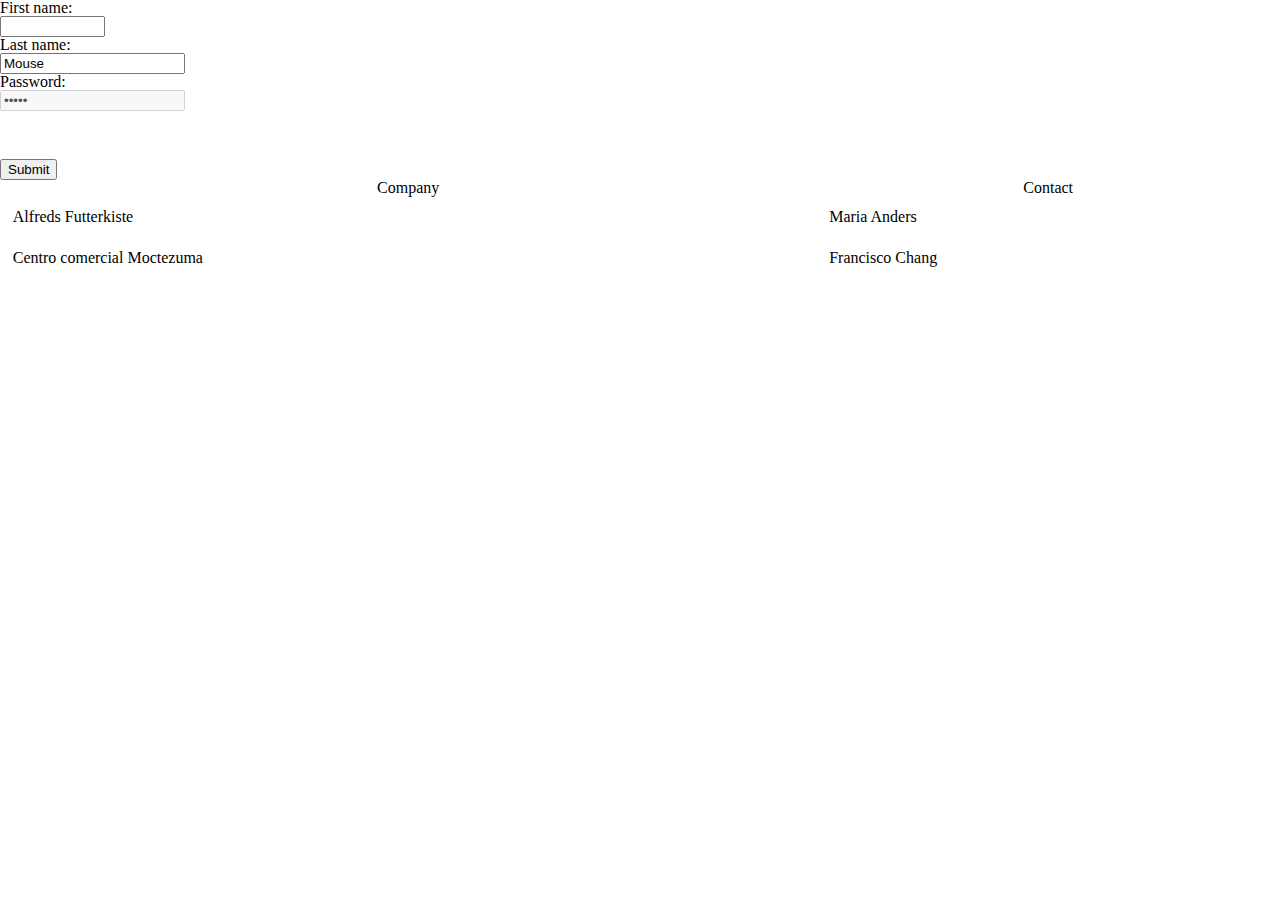
<file: NewersTimes_page/index1.html>
<!DOCTYPE html>
<html>
<head>
	<title>Table and forms</title>
	<meta charset="utf-8">
	<link rel="stylesheet" type="text/css" href="style.css">
</head>
<body>
	<div id="b2">
 
  
  <Form Action=“getemp.asp” Method=“post”>   
     First name:<br>
     <input type="text" maxlength="5" size="10">   
     <br>
     Last name:<br>
     <input type="text" name="lastname" value="Mouse">
     <br>
     Password:<br>
     <input type="password" name="lastname" value="Mouse" disabled>
     <br><br>
<!--     <input type="image"     src="https://i.imgflip.com/ykg93.jpg" > -->    
     <br><br>
     <input type="submit" value="Submit">    
<!--     <select name="cars">
      <option value="volvo">Volvo</option>
      <option value="saab">Saab</option>
      <option value="fiat">Fiat</option>
      <option value="audi">Audi</option>
    </select> -->
</Form>
  
  

  
  
<!--   <form>
   What pets do you own?
   <P><input type="radio" name="petcat" value=“dog”> DOG
   <BR><input type="radio" name="petcat" value=“cat”> CAT
   <BR><input type="radio" name="petcat" value=“bird”> BIRD
   <BR><input type="radio" name="petcat" value=“fish”> FISH
</form> -->
  
<!--    <form action="/action_page.php">
<input type="checkbox" name="vehicle1" value="Bike">I have a bike
<br>
<input type="checkbox" name="vehicle2" value="Car">I have a car 
<br><br>
<input type="submit">
</form> -->
  
<!--   <form action="/action_page.php">
  <textarea name="message" rows="10" cols="30">The cat was playing in the garden.</textarea>
  <br>
  <input type="submit">
</form> -->
  
  
  
  
 <table border="5" >
  <tr>
    <th>Company</th>
    <th>Contact</th>
  </tr>
  <tr>
    <td>Alfreds Futterkiste</td>
    <td>Maria Anders</td>
  </tr>
  <tr>
    <td>Centro comercial Moctezuma</td>
    <td>Francisco Chang</td>
  </tr>

</table>
  
  
  
  
  
  
  
  
  
  
  
  
  
  
  
  
  
  
  
  
  
  
  
</div>

  
</body>
</html>
</file>
<file: Facebook login page/main.css>
body{
	margin: 0px;
}
header{
	width: 100%;
	background-color:#4867aa;
	/*padding-bottom: 20px;*/
	padding-top: 7px;
    padding-left: 10px;
    box-sizing: border-box;
}

.head{
	color: white;
	display: inline-block;
	vertical-align: middle;
	width: 49%;
}

.head img{
	width: 190px;
    height: 70px;
}

header .button{
	text-decoration: none;
	padding: 8px 17px;
	color: white;
	display: inline-block;
	float: right;
    margin-right: 109px;
    margin-top: -57px;
}
.text{
	padding-bottom: 4px;
    margin-left: 64%;
    margin-top: -14px;
	/*display: inline-block;*/
}

.head a{
	color: white;
	text-decoration: none;
}

button{
	background-color:#4167b1;
	border:1px solid #29487d;
	vertical-align: super;

}

.email, .password{
	display: inline-block;
}
button a{
	color: white;
	text-decoration: none;
}

.content{
	background-color: #eff1f7;
	width: 100%;
	
}

.left{
	display: inline-block;
	padding-left: 150px;
	padding-top: 30px;
	color: #0e385f;
    font-size: 20px;
    font-weight: bold;
    line-height: 29px;
    width: 470px;
    word-spacing: -1px;
    vertical-align: top;

}

.form{
	/*float: right;*/
	display: inline-block;
	width: 500px;
	padding-left: 100px;
	margin-left: 5px;

}
h2{
	font-family: inherit;
	font-size: 36px;
	color: #333;
	font-weight: 600;
	line-height: 1.34;
}

.form1 input[type=text]{
	width: 77%;
	padding: 12px 20px;
	margin: 8px 0;
	margin-left: 5px;*/
	display: inline-block;
	border: 1px solid #ccc;
	border-radius: 4px;
	box-sizing: border-box;
}

.form1 input[type=password]{
	width: 77%;
	padding: 12px 20px;
	margin: 8px 0px;
	display: inline-block;
	border: 1px solid #ccc;
	border-radius: 4px;
	box-sizing: border-box;
}

input[type=date]{
	width: 60%;
	/*padding:3px px;*/
	box-sizing: border-box;
	margin: 8px 0px;
	display: inline-block;
	border: 1px solid #ccc;
	border-radius: 4px;
}


.namebox{
	display: inline-flex;
	width: 77%;

}

.radio{
	color: #1d2129;
	/*margin-left: 5px;*/
	padding-top: 5px;
    font-size: 18px;
    font-weight: normal;
    display: inline-block;

}
.date{
	/*margin-left: 5px;*/
	padding-top: 7px;
}

.radio input[type=number]{
	padding:4px;
}

.text1{
	display: inline-block;
	font-size: 14px;
	vertical-align: middle;

}
.text a ,.text1 a{
	text-decoration: none;
	color: #9cb4d8;
    font-weight: normal;
}

.text1 a{
	text-decoration: none;
	color:#828282;
}

form  .button{
	padding: 13px 70px;
	border:1px solid #3a2e2e;
	border-radius: 4px;
	color:white;
	background: linear-gradient(#67ae55, #578843);
    background-color: #69a74e;
    box-shadow: inset 0 1px 1px #a4e388;
    border-color: #3b6e22 #3b6e22 #2c5115;
}
form .button a{
	min-width: 194px;
    padding: 7px 20px;
    text-align: center;
	font-family: 'Freight Sans Bold', Helvetica, Arial, sans-serif !important;
    letter-spacing: normal;
    margin-top: 10px;
    margin-bottom: 10px;
	text-decoration: none;
	color: white;
}
.policy p{
	font-family: inherit;
	color: #777;
    font-size: 11px;
    width: 316px;
}

.create p{
	border-top: 1px solid #dddfe2;
    color: #666;
    font-size: 13px;
    font-weight: bold;
    margin-top: 10px;
    padding-top: 15px;
}

p a {
	text-decoration: none;

}
</file>
<file: Form and Tables/style.css>
header{
	text-align: center;
	border-bottom: 1px solid #bfbaba;
    margin: 5%;

}

table{
    height: 250px;
    width: 500px;
    border-spacing: 10px;
    margin-left: 68px;
    padding: 10px 10px;
    border-collapse: collapse;

}

.ex1 td, .ex1 th{
   border-spacing: 2px;
    border: 0px solid #afa6a6; 
}

.ex1 table{
    background-image: url("images/background-img.jpg");
}

.ex2{
    background-image: url("images/background-img.jpg");
    margin-right: 45%;
    margin-left: 5%;

}
.ex2 table{
    border: 10px solid #cecaca;
    /*background-image: url("images/background-img.jpg");*/
}

td,th{
    border-spacing: 2px;
    border: 2px solid #afa6a6;
}


.ex3{
    padding: 10px;
    margin-top: 10px;
    margin-left: 68px;
    border: 1px solid #cecaca; 
    background-image: url("images/background-img.jpg");  
    float: left;
}


.ex3 img{
    float: left;
}

.ex3 h2{
    text-align: center;
}

.ex3 table{
    border-collapse: collapse;
    border: 4px solid #afa6a6;
    float: right;
}

.ex4{
    margin-right: 50%;
    margin-left: 2%;
    background-image: url("images/background-img.jpg");
}


.ex5 table{
    margin-left: 10%;
    border: 1px solid black;
    height: 80%;
    width: 80%;
    text-align: center;
    border-collapse: collapse;
    background-color:#00bcd424;
}

.banner{
    width: 100%;
    height: 100px;
    border: 1px solid black;
}
.nav{
    width: 100%;
    height: 40px;
    border: 1px solid black;
}

.content{
    width: 100%;
    height: 290px;
    border: 1px solid black;
}

.left{
    width: 60%;
    border: 1px solid black;
}
.right{
    border: 1px solid black;
    width: 40%;

}

.bottom{
    border: 1px solid black;
}

.top1{
    border: 1px solid black;
    width: 40%;
    height: 60%;

}
.top2{
    border: 1px solid black;
    width: 60%;
    height: 60%;
}

.bottom{
    border: 1px solid black;
}

.ex5 table .third{
    border-collapse: separate;
    cellspacing:10px;
}

.footer{
    width: 100%;
    height: 50px;
    border: 1px solid black;
}

.reg{
    padding: 2% 30%;
    background-color: gray;

}

.reg h2 ,.reg p{
    text-align: center;
}

input[type=text]{
    width: 49.5%;
    padding: 12px 20px;
    margin: 8px 0;
    display: inline-block;
    border: 1px solid #ccc;
    border-radius: 4px;
    box-sizing: border-box;
}

input[type=email],input[type=password]{
    width: 100%;
    padding: 12px 20px;
    margin: 8px 0;
    display: inline-block;
    border: 1px solid #ccc;
    border-radius: 4px;
    box-sizing: border-box;
}

input[type=button]{
    width: 100%;
    border-radius: 3px;
    background-color: #4CAF50;
    border: none;
    color: white;
    padding: 15px 32px;
    text-align: center;
    display: inline-block;
    font-size: 16px;
    margin: 4px 2px;
}

form{
    padding: 10px 20px;
    border: 1px solid inline-block;
    background-color: white;
}
footer p{
    color: white;
}

footer p a{
    color: white;
}
</file>
<file: Gmail login page/main.css>
.container{
	height:490px;
	width: 450px;
	border:1px solid #e0d5d5;
	border-radius: 8px;
	margin: auto;
	margin-top: 70px;
	text-align: center;
	line-height: 10px;
	font-family: roboto,arial,sans-serif;
}
.top{
	padding-top: 30px;
}

.head1{
	font-family: 'Google Sans',arial,sans-serif;
	color: #202124;
	font-size: 24px;

}

.head2{
	font-size: 1rem;
}

input[type=text]{
	/*width:80%; */
  height: 30px;
  padding: 12px 20px;
  margin: 8px 0;
  display: inline-block;
  border: 1px solid #ccc;
  border-radius: 4px;
  font-size: 17px;
  /*box-sizing: border-box;*/
}

.middle{
	color: #1a73e8;
	font-weight: 500;
	letter-spacing: .25px;
	font-size: inherit;
	font-family: roboto,arial,sans-serif;
	text-align: left;
	padding-left: 20px;
	margin-top: 20px;
	text-decoration: none;
}

.content1{
	margin-top: 30px;
	text-align: left;
	padding-left: 20px;
	color: #5f6368;
    font-size: 14px;
    line-height: 1.4286;
}

.content2{
	margin-top: 10px;
	text-align: left;
	padding-left:0px;
}


.button {
	font-family: 'Google Sans',arial,sans-serif;
    letter-spacing: .25px;
    background-color:#1b73e8; 
    border-radius:6px;
    padding: 8px 25px;
    text-align: center;
    font-size: 16px;
    margin-left:70%;
    border: none;
}

.button a {
	background-color:#1b73e8; 
    text-decoration: none;
    color: white;
}

a{
	color:#1b73e8; 
	text-decoration: none;
}

.content3{
	margin-top: 45px;
	padding-left: 20px;
	text-align: left;
	text-decoration: none;
	/*float: left;*/
}

.footer{
	padding-top: 30px;
	width: 450PX;
	margin: auto;
}

.select{
	border:0px white;
	float: left;
	background:none;
	color: #191919;
	outline: none;
}

.footer1{
	font-family: roboto,arial,sans-serif;
	font-size: 13px;
	float: right;
	padding-right: 0px;
	word-spacing:15px;
}

.footer1 a{
	color: #747474;
}

.user-input-wrp {
	position: relative;
	width: 100%;
}
.user-input-wrp .inputText{
	width: 82%;
	border: 1px solid #ccc;
	outline: none;
}
.user-input-wrp .inputText:invalid {
	box-shadow: none !important;
}
.user-input-wrp .inputText:focus{
	border-color: #1b73e8;
	border-width: 2px;
}
.user-input-wrp .floating-label {
	position: absolute;
	pointer-events: none;
	top: 40px;
	left: 30px;
	transition: 0.3s ease all;
	color: #5f6368;
}
.user-input-wrp input:focus ~ .floating-label,
.user-input-wrp input:not(:focus):valid ~ .floating-label{
	top: 24px;
	left: 24px;
	font-size: 13px;
	opacity: 1;
	color: #1b73e8;
}
</file>
<file: mobileFirst/style.css>
body{
	font-family: Arial,sans-serif;
}

*{
	box-sizing: border-box;
	margin:0;
	padding:0;
}

header{
	background-image: linear-gradient(rgba(75,75,93,0.85),rgba(75,75,93,0.85)), url(images/banner.jpg);
	width: 100%;
	color: white;
    padding: 50px 20px;
}

header .logo{
	float: left;
}

.logo:after{
	content: "";
    background-color: white;
    width: 90%;
    height: 2px;
    left: 50%;
    position: absolute;
    top: 80px;
    transform: translate(-50%);

}

ul{
	list-style: none;
}

a{
	text-decoration: none;
	color: white;
}

.menu{
	display: none;
}

.on-hover{
	position: absolute;
	display: none;
	padding-top: 10px;
}

.bars{
	float: right;
}

.bars:hover .on-hover{
	text-align: center;
	display: block;
	background-color: transparent;
	width:80%;
	left: 10%;

}

.container{
	height: 40px;
	width: 90%;
	margin: 0 auto;
}

.content{
	padding-top: 50px;
	padding-bottom: 50px;
	text-align: center;
	color: white;

}

.content h2{
	font-size: 30px;
	padding-bottom: 30px;
}

header .content ul{
	max-width: 100%;
	display: block;
}

.content ul li{
	color: #6cab6c;
	font-size: 35px;
	width: 100%;
}

.content ul li h3{
	font-size: 16px;
	color: white;
}

.content ul li p{
	font-size: 13px;
	color: white;
	line-height: 25px;
}

.btn{
	text-align: center;
}

button{
    padding: 11px 73px;
    background-color: #6cc08f;;
    border-radius: 20px;
    color: white;
    border: 1px solid green;
    outline: none;
}
button:hover{
	background-color: green;
	color: white;
}

.middle{
	text-align: center;
	width: 80%;
	margin: 0 auto;
	padding-top: 50px;
	padding-bottom: 50px;

}

.middle .tab1{
	width: 100%;

}

.middle p{
	color: #bdb9ac;
	margin-top: 10px;
	padding-bottom: 20px;

}

.middle h3{
	color: #8a8181;
	padding-top: 20px;
}

.middle img{
	margin-top: 20px;
	border-radius: 50%;
	width: 40%;
}

footer{
	max-width: 100%;
	height: 600px;
	background-color: #6cc090;
	color: white;
	padding: 50px 30px;
}

footer h3{
	text-align: center;
	font-size: 1.75em;
}

input[type=text],input[type=email]{
	background: #6cc091;
    border-radius: 10px;
    border: solid 2px #8dcca9;
    color: #fff;
    padding: 15px 20px;
    text-decoration: none;
    width: 100%;
    outline: none;
}

::placeholder{
	color: white;
	opacity: 0.5;
}

textarea{
	background: #6cc091;
    border-radius: 10px;
    border: solid 2px #8dcca9;
    color:#a0dbbd;
    display: block;
    outline: none;
    padding: 10px;
    text-decoration: none;
    width: 100%;
    height: 130px;
}

form label{
	text-align: left;
}

form .field.half.first {
    margin-right: 3%;
}

form .field.half {
    width: 100%;
}

form .field {
    margin-bottom: 1.5em;
}

footer .copyright{
	text-align: center;
	color: rgba(255, 255, 255, 0.5);
    font-size: 0.8em;
    padding: 30px;
}

footer .copyright a{
	color: rgba(255, 255, 255, 0.5);
    text-decoration: none;
}
</file>
<file: pageLayout/main.css>
body{
	margin: 0px;
	padding: 0px;
}

header{
	max-width: 100%;
	border:0px solid black;
}

header .top{
    float: left;
    background-color: #f8f8f8;
    width: 100%;
    padding-left: 80px;
    padding-bottom: 11px;
    box-sizing: border-box;

}

header .top ul{
	list-style: none;
	float: left;
    font-size: 14px;
    text-align: center;
    color: #9a9594;
    font-family: roboto,arial,sans-serif;
	}

header .top ul li{
	padding-left: 10px;
	float: left;
	text-align: center;
}

.socialIcon{
	padding-left: 130px;
}
.fa-phone{
	transform: rotatez(94deg);
}

.socialIcon i{
	padding-left: 15px;
}



header .top2{
	clear: both;
	float: left;
	/*background-color: yellow;*/
}

.fa-graduation-cap{
	float: left;
	padding-left: 126px;
    padding-top: 23px;
    font-size: 32px;
	color: #78b42e;
}
header .top2 .left{
	float: left;
}
header .top2 .left h2{
	vertical-align: middle;
	padding-left: 181px;
	color: #78b42e;
}

header .top2 .left p{
	margin-left: 181px;
    margin-top: -17px;
	color: #9a9594;
}

.fa-phone{
	/*font-size: 10px;*/
	float: left;
	color: #78b42e;
}

header .top2 .middle{
	float: left;
    margin-left: 73px;
    margin-top: 30px;
}

header .top2 .middle p{
	margin-left: 25px;
    margin-top: -6px;
    color: #9a9594;
    font-family: roboto,arial,sans-serif;
}

.fa-map-marker{
	/*font-size: 10px;*/
	color: #78b42e;
}
header .top2 .right{
	float: left;
    margin-left: 70px;
    margin-top: 30px;
}

header .top2 .right p{
	margin-left: 24px;
    margin-top: -21px;
    color: #9a9594;
    font-family: roboto,arial,sans-serif;
}

header .top2 button{
	padding: 13px 24px;
    margin-left: 100px;
    margin-top: 24px;
    background-color: white;
    border: 2px solid #77b42e;
}

header .top2 button a{
	text-decoration: none;
	color: #77b42e;
}

header .nav{
	float: left;
	max-width: 100%;
	background-color:#78b42e; 
}

header .nav ul{
	list-style: none;
	padding-right: 114px;
    list-style: none;
    padding-left: 80px;
    padding-bottom: 27px;
}
header .nav ul li{
	float: left;
	/*padding-bottom: 10px;*/
	padding-left: 24px;
	color: white;

}

.content{
	/*position: relative;*/
	background-image: url("images/banner-image.jpg");
	width: 100%;
	height: 100%;
	overflow: hidden;
    color: white;
    text-align: center;
}
.content .layer{
	position: relative;
	width: 100%;
	height: 100%;
	background-color: rgba(0,0,0, 0.5);
	padding-top: 9%;
	padding-bottom: 10%;
}

.start{
	z-index: 1;
	position: relative;
}
.contain h2{
	font-size: 30px;
	font-weight: bold;
}
.contain p{
	font-size: 22px;

}
.button1{
	padding: 15px 44px;
    background-color: #78b42e;
    border: none;
    border-radius: 4px;
    color: white;
}

.button2{
	padding: 15px 44px;
    background:transparent;
    border: 1ps solid white;
    border-radius: 4px;
    color: white;
}

.bottom{
	float: left;
	margin-left: 10%;
	margin-top: -58px;
}

.box1{
	position: relative;
	float: left;
	color: white;
	padding: 18px 4px;
    text-align: center;
    width: 20%;
    background-color: #4985fc;
    z-index: 1;
}
.box2{
	position: relative;
	float: left;
	color: white;
	padding: 18px 4px;
    text-align: center;
    width: 20%;
    background-color: #f06c6e;
    z-index: 1;
}
.box3{
	position: relative;
	float: left;
	color: white;
	padding: 18px 4px;
    text-align: center;
    width: 20%;
    background-color: #b5d56a;
    z-index: 1;
}
.box4{
	position: relative;
	float: left;
	color: white;
	padding: 18px 4px;
    text-align: center;
    width: 20%;
    background-color: #f38046;
    z-index: 1;
}


@media screen and (max-width: 720px){
	header{
	max-width: 100%;
	border:0px solid black;
}

header .top{
    float: left;
    background-color:#f8d8b4 ;
    width: 100%;
    padding-left: 0px;
    padding-bottom: 0px;
    box-sizing: border-box;
}

header .top ul{
	list-style: none;
	/*float: left;*/
    font-size: 7px;
    text-align: left;
    color: #9a9594;
    font-family: roboto,arial,sans-serif;
	}

header .top ul li{
	padding-left: 15px;
	float: left;
	text-align: left;
}

.socialIcon{
	padding-left: 536px;
	margin-top: -13px;
}
.fa-phone{
	transform: rotatez(94deg);
}

.socialIcon i{
	padding-left: 10px;
}


/*
header .top2{
	clear: both;
	float: left;
}*/

.fa-graduation-cap{
	float: left;
	padding-left: 13px;
    padding-top: 23px;
    font-size: 23px;
    color: #78b42e;
}
header .top2 .left{
	float: left;
}
header .top2 .left h2{
	vertical-align: middle;
    padding-left: 56px;
    font-size: 15px;
    margin-top: 26px;
    color: #78b42e;
}

header .top2 .left p{
	margin-left: 42px;
    font-size: 10px;
    margin-top: -12px;
    color: #9a9594;
}

.fa-phone{
	/*font-size: 10px;*/
	float: left;
	color: #78b42e;
}

header .top2 .middle{
	float: left;
    margin-left: 15px;
    margin-top: 30px;
}

header .top2 .middle p{
	margin-left: 25px;
    margin-top: -6px;
    font-size: 11px;
    color: #9a9594;
    font-family: roboto,arial,sans-serif;
}

.fa-map-marker{
	/*font-size: 10px;*/
	color: #78b42e;
}
header .top2 .right{
	float: left;
    margin-left: 7px;
    font-size: 11px;
    margin-top: 28px;
}

header .top2 .right p{
	margin-left: 11px;
    margin-top: -14px;
    font-size: 11px;
    color: #9a9594;
    font-family: roboto,arial,sans-serif;
}

header .top2 button{
	padding: 9px 10px;
    margin-left: 171px;
    margin-top: -10px;
    background-color: white;
    border: 2px solid #77b42e;
    vertical-align: top;
}

header .top2 button a{
	text-decoration: none;
	color: #77b42e;
}

header .nav{
	float: left;
	max-width: 100%;
	background-color:#78b42e; 
	margin-top: 8px;
}

header .nav ul{
	padding-right: 19px;
    list-style: none;
    padding-left:0px;
    padding-bottom: 10px;
}
header .nav ul li{
	float: left;
    font-size: 11px;
    /* padding-bottom: 10px; */
    margin-top: 0px;
    padding-left: 7.6px;
    padding-right: 0px;
    color: white;

}

.content{
	/*position: relative;*/
	background-image: url("images/banner-image.jpg");
	width: 100%;
	height: 100%;
	overflow: hidden;
    color: white;
    text-align: center;
}
.content .layer{
	position: relative;
	width: 100%;
	height: 100%;
	background-color: rgba(0,0,0, 0.5);
	padding-top: 9%;
	padding-bottom: 10%;
}

.start{
	z-index: 1;
	position: relative;
}
.contain h2{
	font-size: 30px;
	font-weight: bold;
}
.contain p{
	font-size: 22px;

}
.button1{
	padding: 12px 44px;
    background-color: #78b42e;
    border: none;
    border-radius: 4px;
    color: white;
}

.button2{
	padding: 11px 44px;
    background: transparent;
    border: 1px solid white;
    border-radius: 4px;
    color: white;
    margin-left: 17px;
}

.bottom{
	float: left;
	margin-left: 3%;
    margin-right: -99px;
    margin-top: -47px;
}

.box1{
	position: relative;
	float: left;
	color: white;
	padding: 18px 4px;
    text-align: center;
    width: 20%;
    background-color: #4985fc;
    z-index: 1;
}
.box2{
	position: relative;
	float: left;
	color: white;
	padding: 18px 4px;
    text-align: center;
    width: 20%;
    background-color: #f06c6e;
    z-index: 1;
}
.box3{
	position: relative;
	float: left;
	color: white;
	padding: 18px 4px;
    text-align: center;
    width: 20%;
    background-color: #b5d56a;
    z-index: 1;
}
.box4{
	position: relative;
	float: left;
	color: white;
	padding: 18px 4px;
    text-align: center;
    width: 20%;
    background-color: #f38046;
    z-index: 1;
}

	}
}
</file>
<file: PageLayout2/style.css>
body{
	margin: 0px;
	box-sizing: border-box;
}


header{
	width: 100%;
	height: 100px;
	background-image: url("images/bg-image.png");
}

.logo{
	padding: 24px;
} 

header ul{
	font-weight: 600;
	padding-left:425px;
	vertical-align: top;
	list-style: none;
	display: inline-block;

}

header ul li{
	color: white;
	padding: 10px;
	display: inline-block;
}

header ul li a{
	text-decoration: none;
	color: white;
}

a:hover{
	text-decoration: underline;

}

.dropdwn{
	display: none;
}
.dropdwn:hover{
	display: block;
}



.fas {
    color: white;
}
.fa-user-circle {
    font-size: 41px;
    padding-left: 60px;
    vertical-align: middle;
    padding-right: 11px;
    color: white;
}

.banner{
	background-image: url("images/banner.png");
	width: 100%;
	height: 100%;
	padding-top: 1px;
} 

.banner-on{
	font-weight: 700;
	color: white;
	text-align: center;
	vertical-align: middle;
	padding-bottom: 100px;
}

.banner button{
	font-size: 16px;
    letter-spacing: 1px;
    color: #ffffff;
    border-radius: 20px;
    padding: 10px 20px;
    background-image: linear-gradient(90deg, #ec6519 0%, #f93f04 100%);
    box-shadow: 0px 10px 26px rgba(241,87,17,0.5);
    margin-top: 15px;
    outline: none;
    border: none;
}

.middle h2{
	font-size: 50px;
	text-align: center;
	color: #464141;
}

.banner-on h1{

	font-size: 55px;
}
p{
	color: white;
}

.banner a{
	text-decoration: none;
	color: white;
}

.bottom{
	border: 1px solid #d1d1d1;
	border-radius: 5px;
	margin-left: 76px;
	margin-right: 85px;
	box-shadow: -1px 17px 65px -5px rgba(0,0,0,0.75);
	margin-bottom: 50px;
}

/*.bottom .right{
	padding-right: 25px;
	vertical-align: top;
	margin-bottom: 0px;
}*/

.bottom .left{
	float: left;
	position: relative;

}

.bottom .right p{
	color: black;
}

.right .text{
	display: inline-block;
	vertical-align: top;
    padding-top: 28px;
}
.right .img{
	display: inline-block;
	opacity: 0.5;
}
.right .img1{
	display: inline-block;
}

.bottom .play{
	color: black;
	height: 30px;
	width: 100px;
}

.bottom .play h3{
	background-color: #ffffffcf;
    padding: 40px 153px;
    border-radius: 5px;
    position: absolute;
    top: 268px;
    left: 215px;
}

.bottom .playbox{
	height: 72px;
    width: 72px;
    left: 50%;
    top: 50%;
    margin-left: -36px;
    margin-top: -36px;
    position: absolute;
    background-color: #f27a30;
    border-radius: 60px;
    top: 337px;
    left: 223px;
    /* cursor: pointer; */
    /* background-size: 72px 72px; */
}

.bottom .playbox .arrow{
	width: 0;
    height: 0;
    position: absolute;
    top: 22px;
    left: 28px;
    border-style: solid;
    border-width: 13.5px 0 13.5px 23px;
    border-color: transparent transparent transparent #efe8e8;
}

.playbox1{
	height: 50px;
    width: 50px;
    position: absolute;
    background-color: #f27a30;
    border-radius: 60px;
    top: 656px;
    left: 839px;
}
.playbox1 .arrow1{
	width: 0;
    height: 0;
    position: absolute;
    top: 16px;
    left: 20px;
    border-style: solid;
    border-width: 11.5px 0 10.5px 19px;
    border-color: transparent transparent transparent #efe8e8;
}
</file>
<file: Practice_Session/style.css>
body{
  margin:0px 0px;
  padding: 0px

}

header .top{
  border: none;
  max-width: 100%;
  height: 40px;
  background-image: linear-gradient(to right,#e4e0e063,#ffffff);
}

header .top ul{
  float: right;
  padding-right: 47px;
  
}

header .top ul li{
  list-style: none;
  display: inline-block;
  padding-left: 20px;
}

header .top ul li a{
  text-decoration: none;
  color: black;
  font-family: "MuseoSans-300",Open Sans;
}

header .top2{
  clear: both;
  width: 100%;
    height: 80px;
    padding-top: 2px;
    background-color: #e4e0e063;
    display: inline-block;
    margin-top: -10px;
}

header .top2 ul{
  display: inline-block;
    padding-right: 5px;
    vertical-align: bottom;
  
}

header .top2 ul li{
  font-size: 17px;
  list-style: none;
  display: inline-block;
  padding-left: 38px;

}

header .top2 ul li a{
  text-decoration: none;
  color: black;
  font-family: verdana;
  font-family: 'Open Sans';
}

header .top2 .logo{
  margin-top: -26px;
  display: inline-block;
  width: 38%;
  padding-left: 30px;
}

header .top2 ul li a:hover{
  border-bottom: 3px solid red;
}

.bannerSection{
  max-width: 100%;
  height: 600px;
  background: linear-gradient(to bottom, purple, white);
  /*background-image: url("images/bg.jpg");*/
  border: 0px solid black;
}

.bannerSection .para{
  text-align: center;
  padding-top: 14px;
    font-size: 48px;
}

.bannerSection .para hr{
  width: 6%;
    height: 2px;
    background-color: #f16262f0;
    outline: none;
    border: none;
}

.bannerSection .icon ul{
  display: inline-block;
    list-style: none;
   /* padding: 11px 108px;*/
    font-size: 20px;
    text-align: center;
    /*border-right: 1px solid #c77c7c;*/

}

.bannerSection .icon ul .fas{
  font-size: 58px;
}

.bannerSection .icon ul li{
  border-right: 1px solid #a74f4f;
    display: inline-block;
    height: 106px;
    padding: 1px 98px;
    border-width: 3px;
    border-image: linear-gradient(to bottom, transparent 20% , gray , transparent 60%) 1 100%;

}

.bannerSection .icon ul li:last-child {
  border: none;
}

.bannerSection .bottom{
  border: 1px solid #e7d6e8;
    max-width: 100%;
    height: 121px;
}

.bannerSection .bottom ul li{
  border-right: 1px solid #a74f4f;
    display: inline-block;
    height: 86px;
    padding: 0px 67px;
    text-align: center;
    border-width: 1px;
}
.bannerSection .bottom ul li:last-child {
  border: none;
}

.bannerSection .bottom ul li p{
  text-align: center;
    font-size: 30px;
    line-height: 0px;
    color: red;
}

.page2{
  max-width: 100%;
  height: 1400px;
  background-color: #f6eff6;

}

.page2 .top{
  text-align: center;
  padding-top: 50px;
  width: 70%;
  margin: auto;
}

.page2 .top span{
  font-size: 40px;
}
.page2 .top p{
  font-size: 21px;
}

.page2 .top hr{
  width: 6%;
  height: 2px;
  background-color: #ec6165;
  border: none;
}

.page2 .first{
  padding-top: 50px;
}

.page2 .first .img{
  display: inline-block;

}

 .img img{
  width: 820px;
}

.page2 .second{
  padding-top: 50px;
}

.page2 .second .img{
  float: right;
}

.page2 .third{
  padding-top: 80px;
}

.page2 .third .img{
  float: left;
}

.page2 .fourth{
  padding-top: 80px;
}

.page2 .fourth .img{
  float: right;
}



.text{
  display: inline-block;
    width: 26%;
    vertical-align: top;
    padding-left: 69px;
    line-height: 25px;
}

 .text span{
  color: #f59630;
    padding: 9px;
    border: 1px solid #f1922f;
}

.page3{
  font-size: 25px;
  padding-top: 68px;
  border: 0px solid black;
  background-color: #f5f5f1;
  /* max-width: 100%; */
}

.page3 h2{
  text-align: center;
}

 .page3 hr{
  width: 4%;
  height: 3px;
  background-color: #e46f07;
  border: none;
}

.page3 .img1{
  display: flex;
}

.page3 .img1 .img_r .t{
  height: 288px;
  width: 482px;
}

.page3 .img1 .img_r .b{
  width: 483px;
  margin-left: -1px;
  height: 312px;
  margin-top: -6px;
}

.page4{
  background-color: #efefe8;
  max-width: 100%;
  margin-top: -31px;
}

.page4 hr{
  width: 4%;
  height: 3px;
  background-color: #e46f07;
  border: none; 
}

.page4 h2{
  font-size: 33px;
  padding-top: 50px;
  text-align: center;
}

.page4 .symbol ul{
  display: inline-block;
  
}

.page4 .symbol ul li{
  font-size: 50px;
  padding: 50px 100px;
  list-style: none;
}

.summit{
  height: 463px;
}

.summit img{
  width: 100%;
}


.footer{
  max-width: 100%;
  height: 500px;
  background-color: black;
  margin-bottom:0px;
  position: relative;

}

.footer .p{
  margin: 0;
    font-size: 30px;
    text-align: center;
    color: white;
    padding-top: 50px;
    padding-bottom: 25px;
}

.footer hr{
  width: 5%;
  margin: auto;
  height: 3px;
  background-color:#ec6165;
  border: none;
}

.footer .map{
  width: 600px;
  padding-left: 303px;
  /*text-align: center;*/
  position: relative;
  /*display: inline-block;*/
}

.points{
    height: 2px;
    width: 2px;
    border-radius: 10px;
    background-color: #f39a28;
    position: absolute;
    box-shadow: 0px 0px 5px 3px rgba(243,154,40,1);

}

.point1{
  top:16%;
  left:75%;
}

.point2{
  top: 39%;
    left: 70%;
}

.point3{
  top: 24%;
    left: 97%;
}

.point4{
  top: 19%;
    left: 49%;
   }

.point5{
  top: 22%;
    left: 47%;
}

.point6{
  top: 69%;
    left: 76%;
}

.point7{
  top: 74%;
    left: 104%;
}

.point8{
  top: 23%;
    left: 68%;
}

.point9{
  top: 36%;
    left: 92%;
}
.point10{
  top: 7%;
    left: 93%;
}
.point11{
  top: 67%;
    left: 58%;
}
.point12{
  top: 52%;
    left: 75%;
}
.point13{
  top: 64%;
    left: 51%;
}
.point14{
  top: 39%;
    left: 43%;
}
.point15{
  top: 12%;
    left: 98%;
}
.point16{
  top: 10%;
    left: 43%;
}

.pointsb{
    height: 2px;
    width: 2px;
    border-radius: 10px;
    background-color: #d909e4;
    position: absolute;
    box-shadow: 0px 0px 3px 2px rgba(217,9,228,1);


}

.point1{
  top: 16%;
    left: 75%;
}
.point2{
  top: 39%;
    left: 70%;
}
.point3{
  top: 24%;
    left: 97%;
}
.point4{
  top: 19%;
    left: 49%;
}

.footer .box1{
  height: 216px;
    border-radius: 10px;
    width: 105px;
    background-color: #363636;
    position: absolute;
    /* opacity: 0.3; */
    top: 28%;
    left: 5%;
}

.footer .box1 p{
  text-align: center;
    color: #ff9100;
    font-size: 20px;
    line-height: 4px;
}

.footer .box1 span{
  padding-left: 12px;
    color: #756d6d;
}

.footer .box2{
  height: 85px;
    border-radius: 10px;
    width: 179px;
    background-color: #363636;
    position: absolute;
    top: 28%;
    left: 85%;
}

.footer .box2 p{
  color: #9a9898;
    padding-left: 78px;
}

.point1_1{
  top: 27%;
    left: 24%;
}

.point1_2{
  left: 25%;
    top: 67%;
}


.footer_l{
    max-width: 100%;
    background-color: #363636;
    /*height: 130px;*/
    margin-bottom: 20px;
}

.s_icon{
  display: inline-block;
    padding-top: 13px;
    vertical-align: top;
    padding-left: 110px;
}

.footer_l .s_icon ul{
  list-style: none;
  padding: 0px 0px;
  margin: 0;
}

.footer_l .s_icon ul li{
  display: inline-block;
    font-size: 20px;
    color: #ff9100;
    padding-right: 20px;

}

.footer_l .s_icon p{
  font-size: 20px;
  color: white;
}

.footer_l .s_icon i.fab, .footer_l .s_icon i.fas {
    display: inline-block;
    border-radius: 60px;
    box-shadow: 5px 0px 2px #f59030;
    padding: 8px 8px;
}

.blog{
  display: inline-block;
}

.blog ul{
  padding-left: 350px;
}

.blog ul li{
  display: inline-block;
  color: white;
}

.blog .fas{
  color: white;
  font-size: 7px;
  vertical-align:middle;
}

.blog ul li p{
  padding-right: 30px;
}

.sub{
  padding-left: 350px;
}

input[type=email]{
  padding: 14px 58px;
  border: none;
}

button{
  padding: 14px 29px;
    background-color: #f18e2f;
    border: none;
    color: white;
    margin-left: -4px;
}

.l_img{
  text-align: center;
}

ul li ul.dropdown{
        width: 7%; 
        background: #fcfcfc;
        display: none;
        position: absolute;
        padding-bottom: 10px;
        /*left: 0;*/
    }
ul li:hover ul.dropdown{
        display: block; /* Display the dropdown */
    }
ul li ul.dropdown li{
        display: block;
        padding-top: 10px;
        padding-left: 0px;
    }

ul li ul li ul.dropdown1{
    width: fit-content;
    background: #fcfcfc;
    display: none;
    position: absolute;
    left: 130px;
    top: 50px;
    padding-bottom: 10px;
    }

ul li ul li:hover ul.dropdown1{
        display: block; /* Display the dropdown */
    }
ul li ul.dropdown1 li{
        display: block;
        padding-top: 10px;
        padding-left: 0px;
    }

ul li ul li ul li ul.dropdown2{
    width: fit-content;
    background: #fcfcfc;
    display: none;
    position: absolute;
    left: 128px;
    top: 50px;
    padding-bottom: 10px;
    padding-right: 20px;
    }

ul li ul li ul li:hover ul.dropdown2{
        display: block; /* Display the dropdown */
    }
ul li ul li ul.dropdown2 li{
        display: block;
        padding-top: 10px;
        padding-left: 0px;
    }
</file>
<file: Responsive page/style.css>
body{
	font-family: Arial,sans-serif;
}

*{
	box-sizing: border-box;
	margin:0;
	padding:0;
}

header{
	max-width: 100%;
	background-image: linear-gradient(rgba(75,75,93,0.85),rgba(75,75,93,0.85)), url(images/banner.jpg);
	color: white;
	padding: 50px 20px;
}

header .logo{
	float: left;

}

.bars{
	display: none;
}

a{
	text-decoration: none;
	color: #fff;
}

a:hover{
	border-bottom: 2px solid #4cb325;
	font-size: large;
}
.container{
	height: 40px;
	width: 90%;
	margin: 0 auto;
}

header ul{
	list-style: none;
	display: inline-block;
	float: right;
	margin:0;
}

header ul li{
	display: inline-block;
	font-size: 14px;
	padding-right: 20px;

}
header ul li:last-child {
	padding-right: 0px;
}

.logo:after{
	content: "";
	background-color: white;
	width: 90%;
	height: 2px;
	left: 50%;
	position: absolute;
	top: 80px;
	transform: translate(-50%);

}

.content{
	padding-top: 50px;
	padding-bottom: 50px;
	text-align: center;
	color: white;

}

.content h2{
	font-size: 40px;
	padding-bottom: 30px;
}

header .content ul{
	float: none;
	max-width: 100%;
	display: block;
}

.content ul li{
	color: #6cab6c;
	font-size: 35px;
	width: 20%;
	display: inline-block;
	border-right: 2px solid #716b6ba6;
}

.content ul li:last-child{
	border:none;
}

.content ul li h3{
	font-size: 16px;
	color: white;
}

.content ul li p{
	font-size: 13px;
	color: white;
	line-height: 25px;
}

.btn{
	text-align: center;
}

button{
	padding: 11px 73px;
	background-color: #6cc08f;;
	border-radius: 20px;
	color: white;
	border: 1px solid green;
	outline: none;
}
button:hover{
	background-color: green;
	color: white;
}

.middle{
	text-align: center;
	width: 80%;
	margin: 0 auto;
	padding-top: 50px;
	padding-bottom: 50px;

}
.middle .tab1{
	display: inline-block;
	width: 45%;

}
.middle p{
	color: #bdb9ac;
	margin-top: 10px;
	padding-bottom: 20px;

}

.middle h3{
	color: #8a8181;
	padding-top: 20px;
}

.middle img{
	border-radius: 50%;
	width: 40%;
}


footer{
	max-width: 100%;
	height: 600px;
	background-color: #6cc090;
	color: white;
	padding: 50px 30px;
}

footer h3{
	text-align: center;
	font-size: 1.75em;
}

input[type=text],input[type=email]{
	background: #6cc091;
	border-radius: 10px;
	border: solid 2px #8dcca9;
	color: #fff;
	padding: 15px 20px;
	text-decoration: none;
	width: 100%;
	outline: none;
}

::placeholder{
	color: white;
	opacity: 0.5;
}

textarea{
	background: #6cc091;
	border-radius: 10px;
	border: solid 2px #8dcca9;
	color:#a0dbbd;
	display: block;
	outline: none;
	padding: 10px;
	text-decoration: none;
	width: 100%;
	height: 130px;
}

form label{
	text-align: left;
}

form .field.half.first {
	margin-right: 3%;
}

form .field.half {
	display: inline-block;
	width: 48%;
}

form .field {
	margin-bottom: 1.5em;
}

footer .copyright{
	text-align: center;
	color: rgba(255, 255, 255, 0.5);
	font-size: 0.8em;
	padding: 30px;
}

footer .copyright a{
	color: rgba(255, 255, 255, 0.5);
	text-decoration: none;
}
@media screen and (max-width:768px){
	.container .menu{
		display: none;
	}

	.container .bars{
		display: block;
	}

	.container .bars li:hover{

	}
	.middle .tab1{
		display: block;
		width: 100%;
	}

	.middle img{
		margin-top: 20px;
	}
	form .field.half {
		display: block;
		width: 100%;
	}

}

@media screen and (max-width:480px){
	.content ul li{
		display: block;
		width: 100%;
	}

	header ul li:last-child {
		padding-right: 20px;
	}


}
</file>
<file: Background,Animation and Sprites Exercise/style.css>
/* http://meyerweb.com/eric/tools/css/reset/ 
   v2.0 | 20110126
   License: none (public domain)
*/

html, body, div, span, applet, object, iframe,
h1, h2, h3, h4, h5, h6, p, blockquote, pre,
a, abbr, acronym, address, big, cite, code,
del, dfn, em, img, ins, kbd, q, s, samp,
small, strike, strong, sub, sup, tt, var,
b, u, i, center,
dl, dt, dd, ol, ul, li,
fieldset, form, label, legend,
table, caption, tbody, tfoot, thead, tr, th, td,
article, aside, canvas, details, embed, 
figure, figcaption, footer, header, hgroup, 
menu, nav, output, ruby, section, summary,
time, mark, audio, video {
	margin: 0;
	padding: 0;
	border: 0;
	font-size: 100%;
	font: inherit;
	vertical-align: baseline;
}
/* HTML5 display-role reset for older browsers */
article, aside, details, figcaption, figure, 
footer, header, hgroup, menu, nav, section {
	display: block;
}
body {
	line-height: 1;
}
ol, ul {
	list-style: none;
}
blockquote, q {
	quotes: none;
}
blockquote:before, blockquote:after,
q:before, q:after {
	content: '';
	content: none;
}
table {
	border-collapse: collapse;
	border-spacing: 0;
}

* {
	box-sizing: border-box;
}

h2{
	font-size: 30px;
	padding: 30px 10px;
}

h2 p{
	font-size: 20px;
}

.container{
	height: 600px;
	width: 100%;
	background-image: url("images/bg.png");
	background-repeat: no-repeat;
	background-attachment: fixed;
}

.content{
	height: 500px;
	width: 500px;
	background-image: url("images/image.jpeg");
	background-repeat: no-repeat;
	background-position: 50% 50%;
	overflow: auto;
	background-attachment: local;
}

/*.content p{
	background-color: #ff0000;
}*/

#animation{
	margin-top : 100px;
	height: 100px;
	width: 100px;
	background-color: red;
	animation-delay: 3s;
	animation-duration: 4s;
	animation-iteration-count: 2;
	animation-name: box;
}

@keyframes box {
  0%   {opacity: 1;}
  50%  {opacity: 0;}
  100%  {opacity: 0.5;}
}

.animate {
	margin: 150px;
	height: 100px;
	width: 200px;
	background-color: #ff00ff;
	border: 1px solid #000;
	transition: width 1s, height 1s, transform 1s;
}

.animate:active {
	height: 200px;
	width: 100px;
	background-color: #000;
	border-color: 2px solid #ff00ff;
	transform: scale(2, 3);
}

footer{
	height: 150px;
	width: 100%;
	background-color: #fdfdfd;
	text-align: center;
	padding-top: 10px;
	padding-bottom: 10px;
}


footer .fb-img{
	background-image: url("images/logos.png");
	background-position: -238px -27px; 
	width: 125px;
	height: 127px;
	display: inline-block;
	border-radius: 20px;
}

footer .insta-img{
	background-image: url("images/logos.png");
	background-position: -37px -27px; 
	width: 125px;
	height: 129px;
	display: inline-block;
	border-radius: 38px;
}

footer .twitter-img{
	background-image: url("images/logos.png");
	background-position: -435px -26px; 
	display: inline-block;
	width: 131px;
	height: 119px;
	border-radius: 14px;
}
</file>
<file: NewersTimes_page/style.css>
/* http://meyerweb.com/eric/tools/css/reset/ 
   v2.0 | 20110126
   License: none (public domain)
*/

html, body, div, span, applet, object, iframe,
h1, h2, h3, h4, h5, h6, p, blockquote, pre,
a, abbr, acronym, address, big, cite, code,
del, dfn, em, img, ins, kbd, q, s, samp,
small, strike, strong, sub, sup, tt, var,
b, u, i, center,
dl, dt, dd, ol, ul, li,
fieldset, form, label, legend,
table, caption, tbody, tfoot, thead, tr, th, td,
article, aside, canvas, details, embed, 
figure, figcaption, footer, header, hgroup, 
menu, nav, output, ruby, section, summary,
time, mark, audio, video {
	margin: 0;
	padding: 0;
	border: 0;
	font-size: 100%;
	font: inherit;
	vertical-align: baseline;
}
/* HTML5 display-role reset for older browsers */
article, aside, details, figcaption, figure, 
footer, header, hgroup, menu, nav, section {
	display: block;
}
body {
	line-height: 1;
}
ol, ul {
	list-style: none;
}
blockquote, q {
	quotes: none;
}
blockquote:before, blockquote:after,
q:before, q:after {
	content: '';
	content: none;
}
table {
	border-collapse: collapse;
	border-spacing: 0;
}

.container{
	height:90%;
	width: 95%;
	/*border:2px solid #e0d5d5;*/
	border-radius: 5px;
	margin: auto;
	margin-top: 30px;
	/*text-align: right;*/
}

h2{
	font-weight: 800;
}

.h1{
	float: right;
	line-height: 70px;
	/*display: inline-block;*/
	font-weight: 900;
	padding-right: 10px;
	font-size: 70px;
	background-image:linear-gradient(to right, red,orange,yellow,green,blue,indigo,violet);
  	-webkit-background-clip: text;
 	color: transparent;
 
}

.logo {
	display: inline-block;
}



.content{
	clear: both;
	width: 96%;
	height: 100%;
	margin: 2%;
	border: 7px solid #c7b4b43d;
	border-radius: 3px;
	float: left;
	padding-bottom: 10px;
	line-height: 24px;


}

/*.col1{
	float: left;
}*/

section{
	float: left;
	width: 46%;
	padding-left: 3%;
	font-family: "MuseoSans-300",Open Sans;
}

/*.aside{
	float: left;
}*/

.col3{
	padding: 2%; 
	display: inline-block;
}
/*.table{
	height: 30%;
}*/

table{
	width: 100%;
	height: 30%;
	/*padding: 2%;*/	
	border: 0px solid black;
	padding-left: 60px;
}
td{
	height: 100%;
	border: 0px solid black;	
	padding: 1%;
}

td img{
	width: 100%;
	vertical-align: top;
}

.col4 p{
	text-align: center;


}

.bottom{
	box-sizing: border-box;
	font-family: "MuseoSans-300",Open Sans;
	border: 1px soid black;
	float: left;
    width: 100%;
    margin-left: 8px;
}

.box{
	position: relative;
	margin-left: 345px;
    border: 3px solid #f2f2f2;
    line-height: 0px;
    text-align: center;
    margin-top: 40px;
    height: 42px;
    width: 375px;
}

.box h2{
	background-color: #ffffff;
	position: absolute;
	border: none;
	padding: 0 10px;
	margin: 0 20px;
	height: 33px;
	top: -3px;
	left: 39px;
}

.left{
	padding-left: 22px;
	width: 50%;
	float: left;

}

.right{
	width: 48%;	
	float: left;
}

.bottom a{
	text-decoration: none;
	color: #f300ff;
}

.icon ul{
	margin-left: 33%;
}

.icon ul li{
	padding-top: 100px;
	padding-left: 30px;
	list-style: none;
	float: left;
}

i.fab ,i.fas {
  display: inline-block;
  border-radius: 60px;
  box-shadow: 0px 0px 2px #100c0c;
  padding: 8px 8px;

}
</file>
